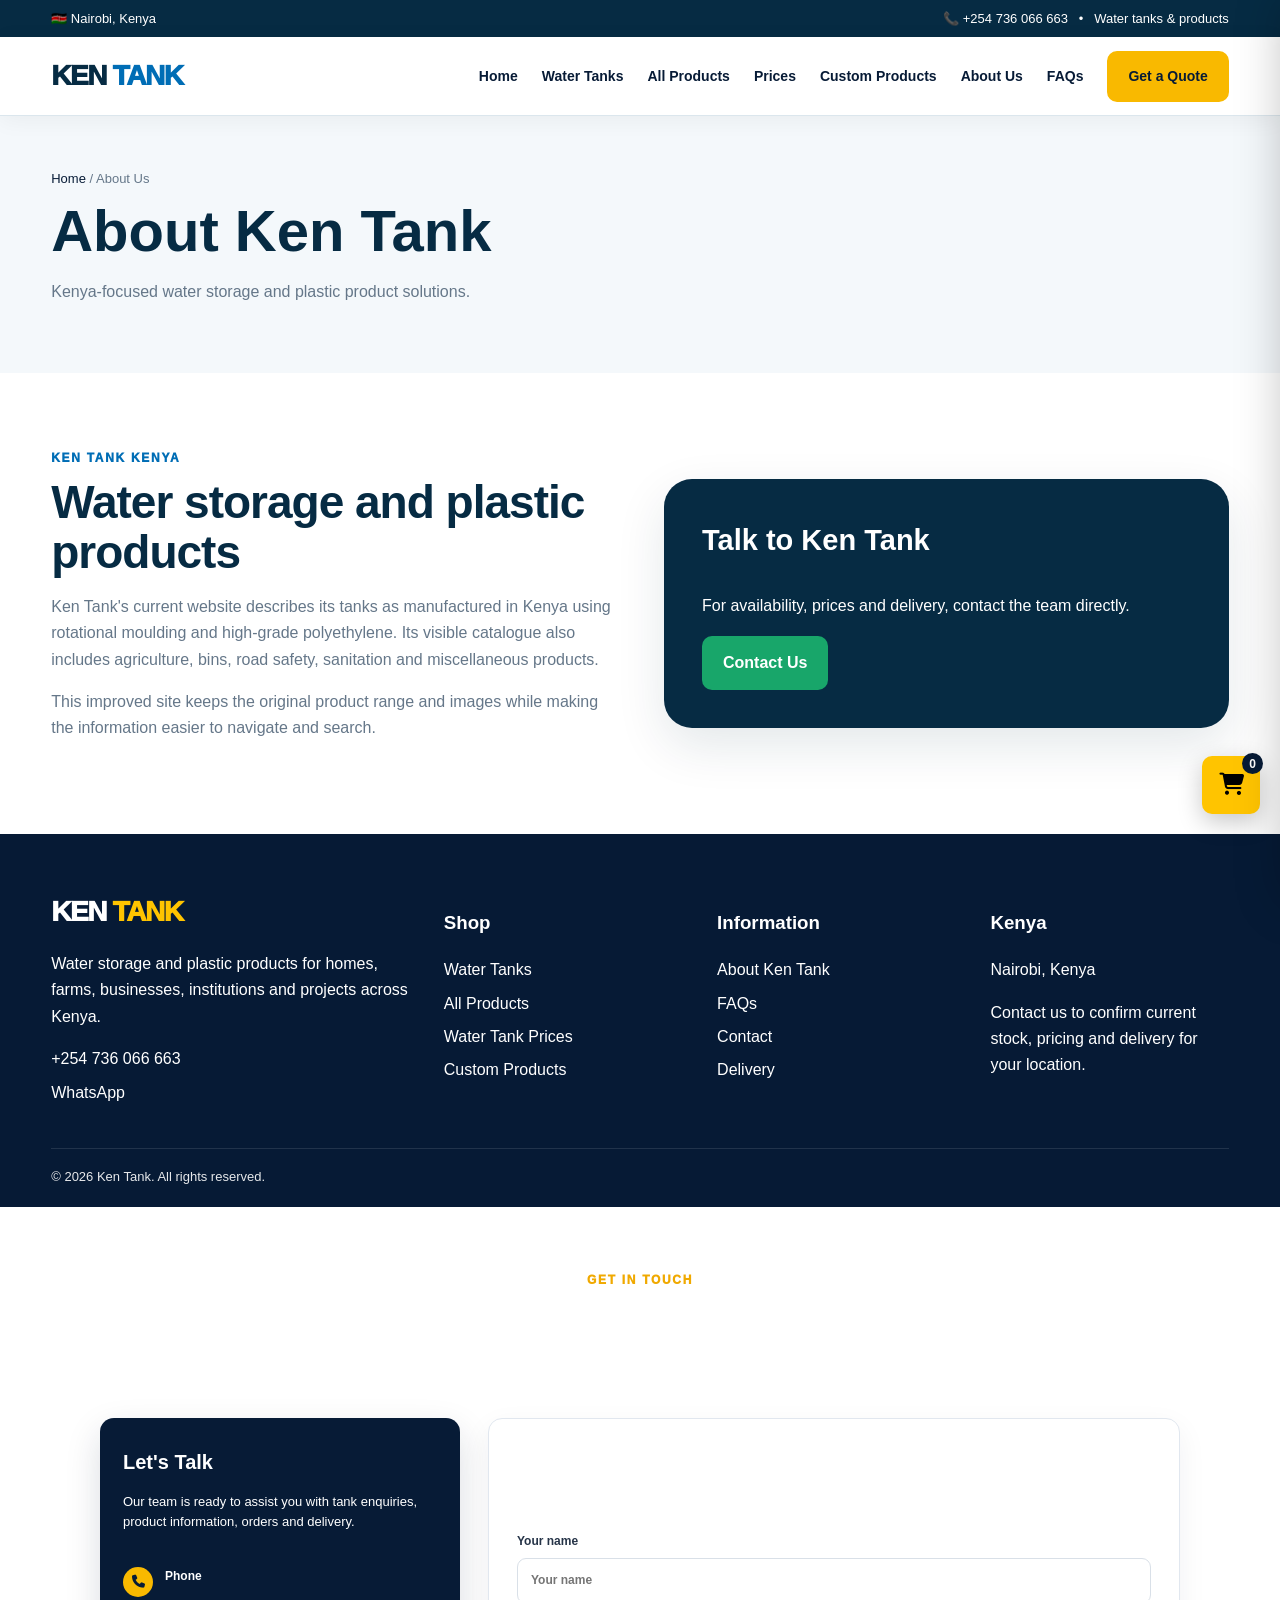
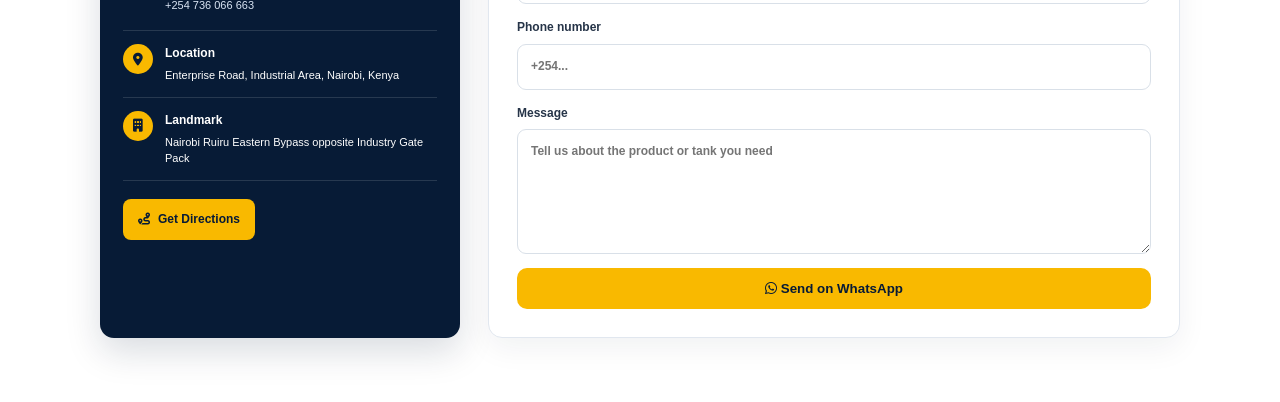
<file: about.html>
<!DOCTYPE html>
<html lang="en-KE"><head><meta charset="utf-8"/><meta content="width=device-width,initial-scale=1" name="viewport"/><title>About Ken Tank | Water Storage & Plastic Products in Kenya</title><meta content="Learn about Ken Tank and its water storage and plastic product range serving homes, farms, businesses, institutions and projects in Kenya." name="description"/><meta content="index,follow,max-image-preview:large,max-snippet:-1,max-video-preview:-1" name="robots"/><link href="assets/style.css" rel="stylesheet"/><script defer="" src="assets/script.js"></script><link href="https://cdnjs.cloudflare.com/ajax/libs/font-awesome/6.5.2/css/all.min.css" rel="stylesheet"/>
<meta content="index,follow,max-image-preview:large,max-snippet:-1,max-video-preview:-1" name="googlebot"/><meta content="#082B59" name="theme-color"/><link href="https://kentankkenttainers.com/about.html" rel="canonical"/><meta content="website" property="og:type"/><meta content="Ken Tank" property="og:site_name"/><meta content="About Ken Tank | Water Storage & Plastic Products in Kenya" property="og:title"/><meta content="Learn about Ken Tank and its water storage and plastic product range serving homes, farms, businesses, institutions and projects in Kenya." property="og:description"/><meta content="https://kentankkenttainers.com/about.html" property="og:url"/><meta content="en_KE" property="og:locale"/><meta content="summary_large_image" name="twitter:card"/><meta content="About Ken Tank | Water Storage & Plastic Products in Kenya" name="twitter:title"/><meta content="Learn about Ken Tank and its water storage and plastic product range serving homes, farms, businesses, institutions and projects in Kenya." name="twitter:description"/><script type="application/ld+json">{"@type":"WebPage","@id":"https://kentankkenttainers.com/about.html#webpage","url":"https://kentankkenttainers.com/about.html","name":"About Ken Tank Kenya | Water Storage & Plastic Products","description":"Learn about Ken Tank Kenya and its water storage and plastic product range for homes, farms, businesses, institutions and projects. Explore products, prices and contact options.","inLanguage":"en-KE","breadcrumb":{"@id":"https://kentankkenttainers.com/about.html#breadcrumb"}}</script><script type="application/ld+json">{"@type":"BreadcrumbList","@id":"https://kentankkenttainers.com/about.html#breadcrumb","itemListElement":[{"@type":"ListItem","position":1,"name":"Home","item":"https://kentankkenttainers.com/"},{"@type":"ListItem","position":2,"name":"About Us","item":"https://kentankkenttainers.com/about.html"}]}</script><meta content="Ken Tank" name="author"/><meta content="strict-origin-when-cross-origin" name="referrer"/><link href="https://cdnjs.cloudflare.com" rel="preconnect" crossorigin/>
</head><body><div class="top"><div class="container"><span>🇰🇪 Nairobi, Kenya</span><span>📞 +254 736 066 663   •   Water tanks &amp; products</span></div></div>
<nav class="nav"><div class="container navin"><a class="logo" href="index.html">KEN <span>TANK</span></a><div class="links"><a href="index.html">Home</a><a href="water-tanks.html">Water Tanks</a><a href="products.html">All Products</a><a href="prices.html">Prices</a><a href="custom-products.html">Custom Products</a><a href="about.html">About Us</a><a href="faq.html">FAQs</a><a class="btn primary" href="contact.html">Get a Quote</a></div><button aria-label="Open menu" class="menu">☰</button></div></nav><div class="pagehero"><div class="container"><div class="crumb"><a href="index.html">Home</a> / About Us</div><h1>About Ken Tank</h1><p>Kenya-focused water storage and plastic product solutions.</p></div></div><section class="section"><div class="container two"><div class="content"><div class="kicker">Ken Tank Kenya</div><h2>Water storage and plastic products</h2><p>Ken Tank's current website describes its tanks as manufactured in Kenya using rotational moulding and high-grade polyethylene. Its visible catalogue also includes agriculture, bins, road safety, sanitation and miscellaneous products.</p><p>This improved site keeps the original product range and images while making the information easier to navigate and search.</p></div><div class="info"><h3>Talk to Ken Tank</h3><p>For availability, prices and delivery, contact the team directly.</p><a class="btn green" href="contact.html">Contact Us</a></div></div></section><footer class="footer"><div class="container footer-grid"><div><div class="logo" style="color:#fff">KEN <span>TANK</span></div><p>Water storage and plastic products for homes, farms, businesses, institutions and projects across Kenya.</p><a href="tel:+254736066663">+254 736 066 663</a><a href="https://wa.me/254736066663">WhatsApp</a></div><div><h3>Shop</h3><a href="water-tanks.html">Water Tanks</a><a href="products.html">All Products</a><a href="prices.html">Water Tank Prices</a><a href="custom-products.html">Custom Products</a></div><div><h3>Information</h3><a href="about.html">About Ken Tank</a><a href="faq.html">FAQs</a><a href="contact.html">Contact</a><a href="contact.html">Delivery</a></div><div><h3>Kenya</h3><p>Nairobi, Kenya</p><p>Contact us to confirm current stock, pricing and delivery for your location.</p></div></div><div class="container copy">© <span class="year"></span> Ken Tank. All rights reserved.</div></footer>
<script>
(function(){
  "use strict";
  const CART_KEY="kentank_cart_v6";
  const WA="254784400492";
  const mapsUrl="https://maps.app.goo.gl/xAWn5jGptsuRtfL76?g_st=ac";
function getCart(){try{return JSON.parse(localStorage.getItem(CART_KEY)||"[]")}catch(e){return[]}}
  function save(c){localStorage.setItem(CART_KEY,JSON.stringify(c));renderCart()}
  function money(v){
    const n=parseFloat(String(v||"").replace(/[^0-9.]/g,""));
    return isNaN(n) ? "" : "KSh "+n.toLocaleString("en-KE");
  }
  function productFrom(el){
    const card=el.closest(".product-card,.product,.product-item,.card,[data-product]");
    if(!card)return null;
    const name=(card.querySelector("h2,h3,h4,.product-title,.title,.name")||{}).textContent?.trim()||"Product";
    const priceEl=card.querySelector(".price,[class*='price']");
    const price=priceEl?.textContent?.trim()||"Price on request";
    const img=card.querySelector("img")?.getAttribute("src")||"";
    const desc=(card.querySelector("p,.description,.product-description")||{}).textContent?.trim()||"";
    return {id:(name+"|"+price).toLowerCase(),name,price,img,desc,qty:1};
  }
  function addProduct(p){
    const c=getCart(), old=c.find(x=>x.id===p.id);
    if(old) old.qty++;
    else c.push(p);
    save(c); showAdded(p);
  }
  function showAdded(p){
    const old=document.querySelector('.kt-add-confirm');
    if(old) old.remove();
    const cards=[...document.querySelectorAll('.product-card,.product,.product-item,.card,[data-product]')];
    const card=cards.find(c=>(c.textContent||'').includes(p.name));
    if(card){
      const note=document.createElement('div'); note.className='kt-add-confirm';
      note.textContent='✓ Added to cart'; card.appendChild(note);
      setTimeout(()=>note.remove(),2200);
    }
  }

  function renderCart(){
    const c=getCart(), count=c.reduce((s,x)=>s+x.qty,0);
    const countEl=document.getElementById("kt-cart-count"); if(countEl)countEl.textContent=count;
    const box=document.getElementById("kt-cart-items"); if(!box)return;
    if(!c.length){box.innerHTML='<div class="kt-cart-empty">Your cart is empty.<br>Select products to continue.</div>';return}
    box.innerHTML=c.map((x,i)=>`
      <div class="kt-cart-item">
        <div>${x.img?`<img src="${x.img}" alt="">`:`<div class="kt-cart-placeholder"></div>`}</div>
        <div><strong>${esc(x.name)}</strong><small>${esc(x.price)}</small>
          <div class="kt-qty"><button onclick="KT.qty(${i},-1)">−</button><b>${x.qty}</b><button onclick="KT.qty(${i},1)">+</button>
          <button class="kt-remove" onclick="KT.remove(${i})">Remove</button></div>
        </div>
        <b>${x.qty>1?x.qty+"×":""}</b>
      </div>`).join("");
  }
  function esc(s){return String(s||"").replace(/[&<>"']/g,m=>({"&":"&amp;","<":"&lt;",">":"&gt;",'"':"&quot;","'":"&#39;"}[m]))}
  function openCart(){document.getElementById("kt-cart")?.classList.add("open");document.getElementById("kt-cart-overlay")?.classList.add("open");renderCart()}
  function closeCart(){document.getElementById("kt-cart")?.classList.remove("open");document.getElementById("kt-cart-overlay")?.classList.remove("open")}
  function details(p){
    const ov=document.getElementById("kt-details-overlay"), box=document.getElementById("kt-details-content");
    if(!ov||!box)return;
    box.innerHTML=`<div class="kt-details-top"><div>${p.img?`<img src="${p.img}" alt="${esc(p.name)}">`:`<div class="kt-details-placeholder"></div>`}</div>
      <div class="kt-details-body"><h2>${esc(p.name)}</h2><h3>${esc(p.price)}</h3><p>${esc(p.desc||"Contact us for product specifications, available capacities and current stock.")}</p>
      <button class="kt-checkout" onclick='KT.add(${JSON.stringify(p).replace(/'/g,"&#39;")})'>Add to Cart</button></div></div>`;
    ov.classList.add("open");
  }
  function checkout(){
    const c=getCart(); if(!c.length){alert("Your cart is empty.");return}
    let msg="Hello KenTank, I would like to enquire/order the following products:%0A%0A";
    c.forEach((x,i)=>{msg+=`${i+1}. ${x.name} — ${x.price} — Qty: ${x.qty}%0A`});
    msg+="%0APlease confirm availability, total price and delivery details.";
    window.open("https://wa.me/"+WA+"?text="+msg,"_blank");
  }
  function sendContact(form){
    const fd=new FormData(form);
    const name=fd.get("name"), phone=fd.get("phone"), message=fd.get("message");
    const text=`Hello KenTank,%0A%0AName: ${encodeURIComponent(name)}%0APhone: ${encodeURIComponent(phone)}%0AEnquiry: ${encodeURIComponent(message)}`;
    window.open("https://wa.me/"+WA+"?text="+text,"_blank");
  }
  window.KT={sendContact,add:addProduct,qty:(i,d)=>{let c=getCart();c[i].qty=Math.max(1,c[i].qty+d);save(c)},remove:(i)=>{let c=getCart();c.splice(i,1);save(c)},details,openCart,closeCart,checkout};

  function buildUI(){
    if(document.getElementById("kt-cart")){renderCart();return}
    document.body.insertAdjacentHTML("beforeend",`
      <div id="kt-cart-overlay" onclick="KT.closeCart()"></div>
      <aside id="kt-cart" aria-label="Shopping cart">
        <div class="kt-cart-head"><h3>Your Cart</h3><button class="kt-cart-close" onclick="KT.closeCart()">×</button></div>
        <div id="kt-cart-items"></div>
        <div class="kt-cart-foot"><div class="kt-cart-total"><span>Selected Items</span><span id="kt-cart-count">0</span></div>
        <button class="kt-checkout" onclick="KT.checkout()">Continue on WhatsApp</button></div>
      </aside>
      <button id="kt-cart-button" onclick="KT.openCart()" aria-label="Open shopping cart" title="Open shopping cart"><i class="fa-solid fa-cart-shopping"></i><span id="kt-cart-count">0</span></button>
      <div id="kt-details-overlay" onclick="if(event.target===this)this.classList.remove('open')">
        <div id="kt-details-modal"><button class="kt-details-close" onclick="this.closest('#kt-details-overlay').classList.remove('open')">×</button><div id="kt-details-content"></div></div>
      </div>`);
    renderCart();
  }

  function enhanceCards(){
    document.querySelectorAll(".product-card,.product,.product-item,.card,[data-product]").forEach(card=>{
      const txt=(card.textContent||"").toLowerCase();
      if(!txt.trim() || card.closest("#kt-cart"))return;
      const buttons=[...card.querySelectorAll("a,button")];
      buttons.forEach(b=>{
        const t=(b.textContent||"").trim().toLowerCase();
        if(/order now|order|buy now/.test(t) && !/details/.test(t)){
          const fresh=b.cloneNode(true);
          fresh.removeAttribute('data-wa');
          fresh.textContent="Add to Cart";
          fresh.type="button";
          fresh.onclick=(e)=>{e.preventDefault();e.stopPropagation();const p=productFrom(fresh);if(p)addProduct(p)};
          b.replaceWith(fresh);
        } else if(/details|view product|view details/.test(t)){
          b.onclick=(e)=>{e.preventDefault();const p=productFrom(b);if(p)details(p)};
        }
      });
    });
  }

  function insertLetsTalk(){
    if(document.getElementById("lets-talk"))return;
    const sec=document.createElement("section");sec.id="lets-talk";
    sec.innerHTML=`<div class="container">
      <div class="kt-lets-head"><div class="kicker">Get in touch</div><h2>Let's Talk</h2>
      <p>Our team is ready to assist you with tank enquiries, product information, orders and delivery.</p></div>
      <div class="kt-lets-layout">
        <div class="kt-lets-card">
          <h3>Let's Talk</h3>
          <p>Our team is ready to assist you with tank enquiries, product information, orders and delivery.</p>
          <div class="kt-contact-row"><span><i class="fa-solid fa-phone"></i></span><div><strong>Phone</strong><a href="tel:+254736066663">+254 736 066 663</a></div></div>
          <div class="kt-contact-row"><span><i class="fa-solid fa-location-dot"></i></span><div><strong>Location</strong><p>Enterprise Road, Industrial Area, Nairobi, Kenya</p></div></div>
          <div class="kt-contact-row"><span><i class="fa-solid fa-building"></i></span><div><strong>Landmark</strong><p>Nairobi Ruiru Eastern Bypass opposite Industry Gate Pack</p></div></div>
          <a class="kt-directions" href="https://maps.app.goo.gl/xAWn5jGptsuRtfL76?g_st=ac" target="_blank" rel="noopener"><i class="fa-solid fa-route"></i> Get Directions</a>
        </div>
        <div class="kt-lets-form">
          <h3>Send us a message</h3>
          <p>Tell us what you need and we’ll get back to you.</p>
          <form onsubmit="event.preventDefault();KT.sendContact(this)">
            <label>Your name<input name="name" required placeholder="Your name"></label>
            <label>Phone number<input name="phone" required placeholder="+254..."></label>
            <label>Message<textarea name="message" rows="5" required placeholder="Tell us about the product or tank you need"></textarea></label>
            <button class="kt-send" type="submit"><i class="fa-brands fa-whatsapp"></i> Send on WhatsApp</button>
          </form>
        </div>
      </div>
    </div>`;
    const pay=[...document.querySelectorAll("h2,h3,h4")].find(x=>/accepted payment|payment methods|payment/i.test(x.textContent||""));
    if(pay){let container=pay.closest("section,div");(container?.parentElement||document.body).insertBefore(sec,container)}
    else document.body.appendChild(sec);
  }

  document.addEventListener("DOMContentLoaded",()=>{buildUI();enhanceCards();insertLetsTalk()});
})();
</script>
</body></html>
</file>
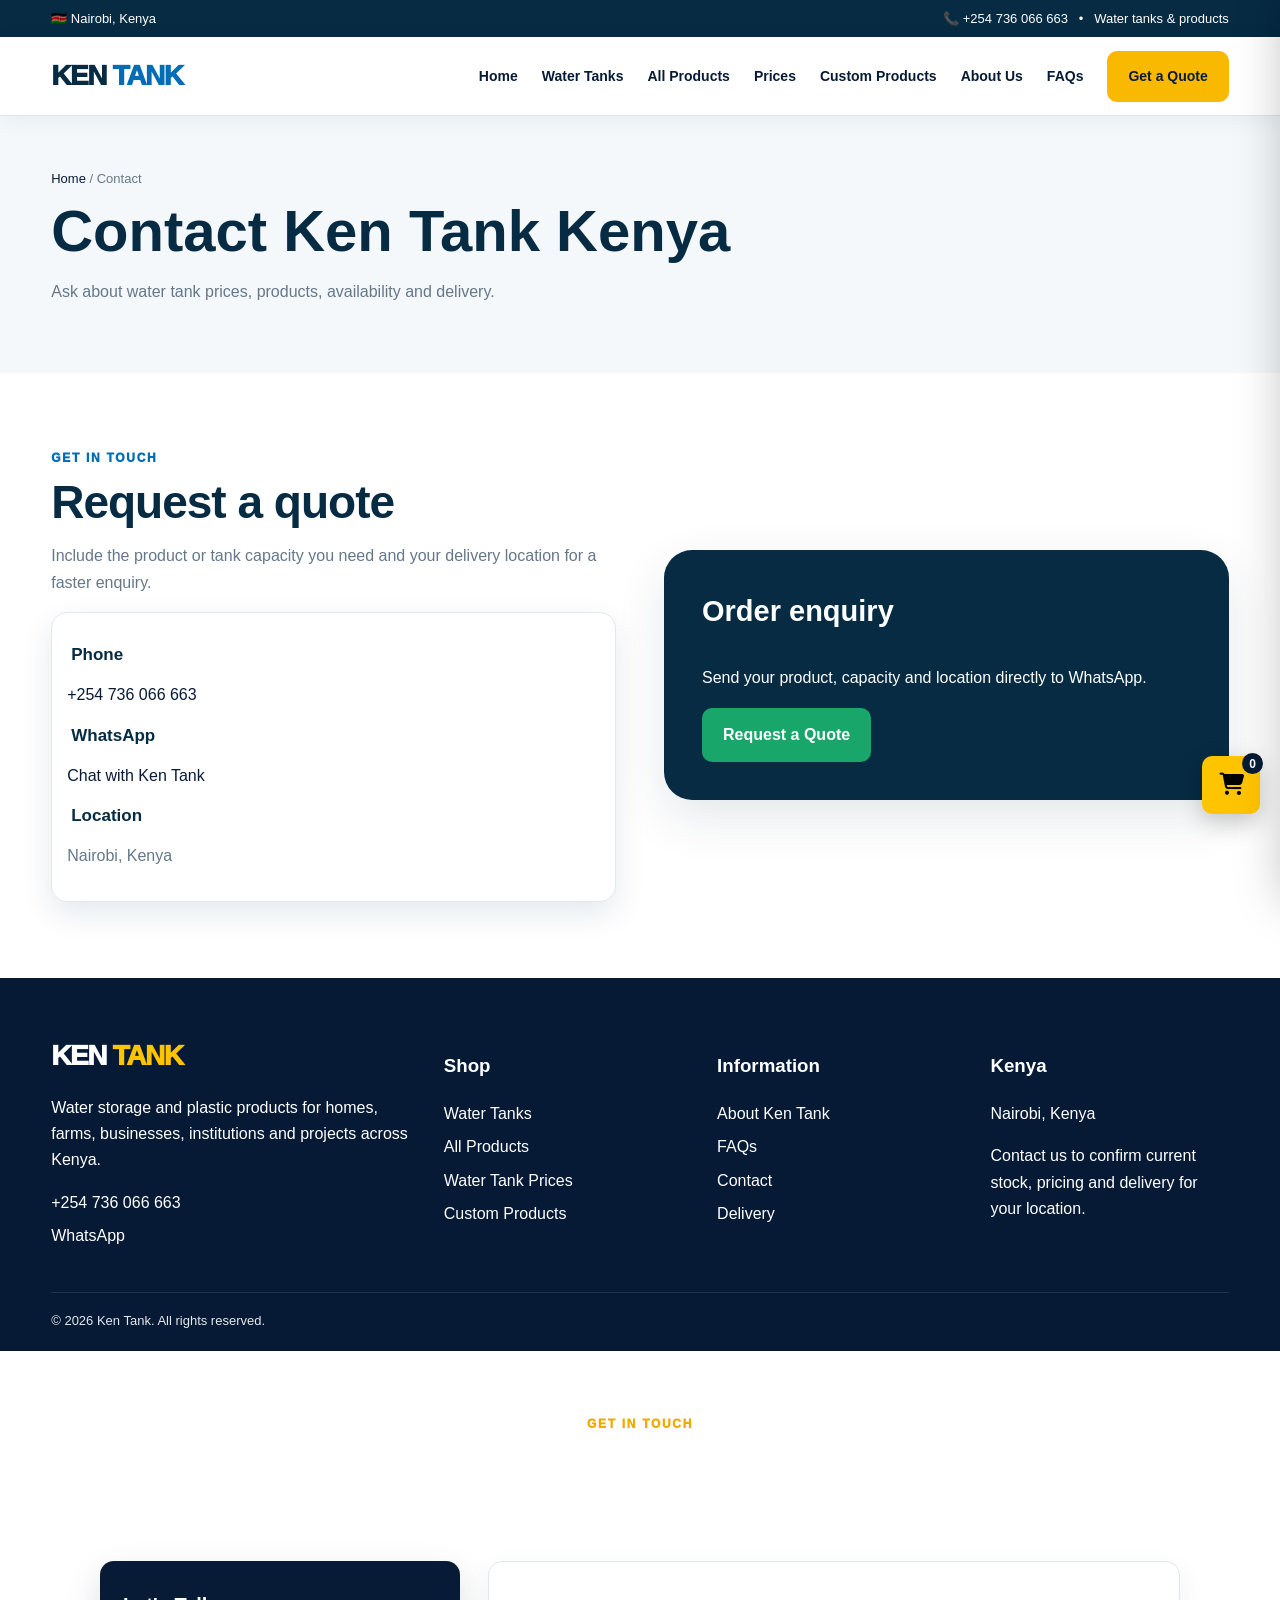
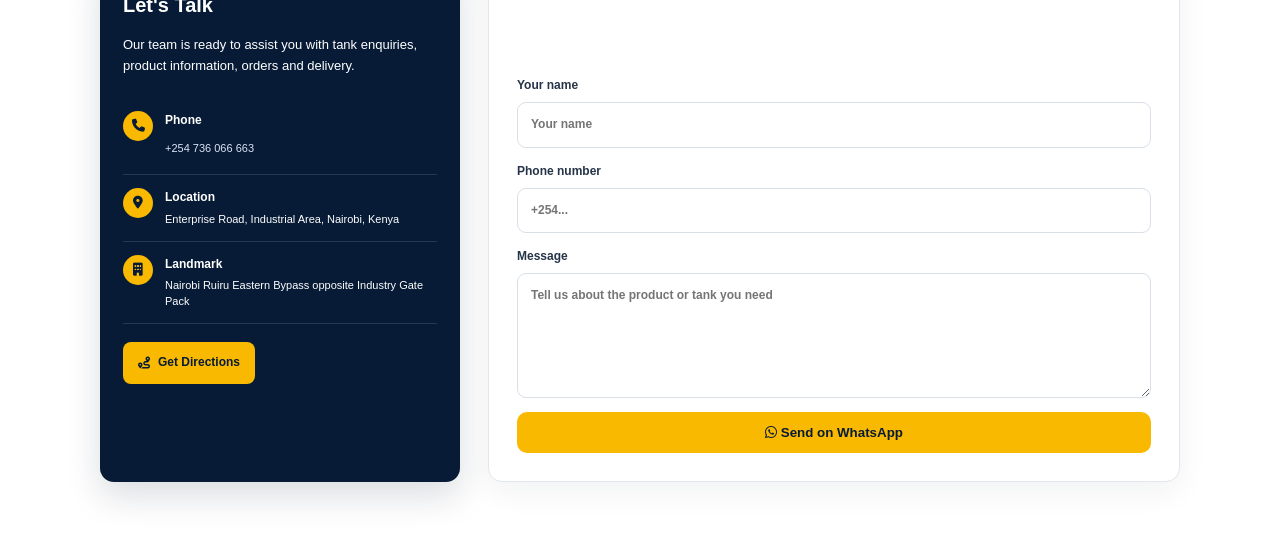
<file: contact.html>
<!DOCTYPE html>
<html lang="en-KE"><head><meta charset="utf-8"/><meta content="width=device-width,initial-scale=1" name="viewport"/><title>Contact Ken Tank | Water Tanks & Plastic Products Nairobi Kenya</title><meta content="Contact Ken Tank in Nairobi for water tank prices, product availability, delivery information, quotations and directions." name="description"/><meta content="index,follow,max-image-preview:large,max-snippet:-1,max-video-preview:-1" name="robots"/><link href="assets/style.css" rel="stylesheet"/><script defer="" src="assets/script.js"></script><link href="https://cdnjs.cloudflare.com/ajax/libs/font-awesome/6.5.2/css/all.min.css" rel="stylesheet"/>
<meta content="index,follow,max-image-preview:large,max-snippet:-1,max-video-preview:-1" name="googlebot"/><meta content="#082B59" name="theme-color"/><link href="https://kentankkenttainers.com/contact.html" rel="canonical"/><meta content="website" property="og:type"/><meta content="Ken Tank" property="og:site_name"/><meta content="Contact Ken Tank | Water Tanks & Plastic Products Nairobi Kenya" property="og:title"/><meta content="Contact Ken Tank in Nairobi for water tank prices, product availability, delivery information, quotations and directions." property="og:description"/><meta content="https://kentankkenttainers.com/contact.html" property="og:url"/><meta content="en_KE" property="og:locale"/><meta content="summary_large_image" name="twitter:card"/><meta content="Contact Ken Tank | Water Tanks & Plastic Products Nairobi Kenya" name="twitter:title"/><meta content="Contact Ken Tank in Nairobi for water tank prices, product availability, delivery information, quotations and directions." name="twitter:description"/><script type="application/ld+json">{"@type":"WebPage","@id":"https://kentankkenttainers.com/contact.html#webpage","url":"https://kentankkenttainers.com/contact.html","name":"Contact Ken Tank Kenya | Water Tank Prices, Orders & Delivery","description":"Contact Ken Tank in Nairobi, Kenya for water tank prices, product availability, bulk orders, delivery and custom plastic product enquiries. Call or message on WhatsApp.","inLanguage":"en-KE","breadcrumb":{"@id":"https://kentankkenttainers.com/contact.html#breadcrumb"}}</script><script type="application/ld+json">{"@type":"BreadcrumbList","@id":"https://kentankkenttainers.com/contact.html#breadcrumb","itemListElement":[{"@type":"ListItem","position":1,"name":"Home","item":"https://kentankkenttainers.com/"},{"@type":"ListItem","position":2,"name":"Contact","item":"https://kentankkenttainers.com/contact.html"}]}</script><meta content="Ken Tank" name="author"/><meta content="strict-origin-when-cross-origin" name="referrer"/><link href="https://cdnjs.cloudflare.com" rel="preconnect" crossorigin/>
</head><body><div class="top"><div class="container"><span>🇰🇪 Nairobi, Kenya</span><span>📞 +254 736 066 663   •   Water tanks &amp; products</span></div></div>
<nav class="nav"><div class="container navin"><a class="logo" href="index.html">KEN <span>TANK</span></a><div class="links"><a href="index.html">Home</a><a href="water-tanks.html">Water Tanks</a><a href="products.html">All Products</a><a href="prices.html">Prices</a><a href="custom-products.html">Custom Products</a><a href="about.html">About Us</a><a href="faq.html">FAQs</a><a class="btn primary" href="contact.html">Get a Quote</a></div><button aria-label="Open menu" class="menu">☰</button></div></nav><div class="pagehero"><div class="container"><div class="crumb"><a href="index.html">Home</a> / Contact</div><h1>Contact Ken Tank Kenya</h1><p>Ask about water tank prices, products, availability and delivery.</p></div></div><section class="section"><div class="container two"><div class="content"><div class="kicker">Get in touch</div><h2>Request a quote</h2><p>Include the product or tank capacity you need and your delivery location for a faster enquiry.</p><div class="card"><h3>Phone</h3><p><a href="tel:+254736066663">+254 736 066 663</a></p><h3>WhatsApp</h3><p><a href="https://wa.me/254736066663">Chat with Ken Tank</a></p><h3>Location</h3><p>Nairobi, Kenya</p></div></div><div class="info"><h3>Order enquiry</h3><p>Send your product, capacity and location directly to WhatsApp.</p><a class="btn green" href="https://wa.me/254736066663?text=Hello%20Ken%20Tank%2C%20I%20would%20like%20a%20quote.%20Product%3A%20____%20Capacity%3A%20____%20Location%3A%20____" target="_blank">Request a Quote</a></div></div></section><footer class="footer"><div class="container footer-grid"><div><div class="logo" style="color:#fff">KEN <span>TANK</span></div><p>Water storage and plastic products for homes, farms, businesses, institutions and projects across Kenya.</p><a href="tel:+254736066663">+254 736 066 663</a><a href="https://wa.me/254736066663">WhatsApp</a></div><div><h3>Shop</h3><a href="water-tanks.html">Water Tanks</a><a href="products.html">All Products</a><a href="prices.html">Water Tank Prices</a><a href="custom-products.html">Custom Products</a></div><div><h3>Information</h3><a href="about.html">About Ken Tank</a><a href="faq.html">FAQs</a><a href="contact.html">Contact</a><a href="contact.html">Delivery</a></div><div><h3>Kenya</h3><p>Nairobi, Kenya</p><p>Contact us to confirm current stock, pricing and delivery for your location.</p></div></div><div class="container copy">© <span class="year"></span> Ken Tank. All rights reserved.</div></footer>
<script>
(function(){
  "use strict";
  const CART_KEY="kentank_cart_v6";
  const WA="254784400492";
  const mapsUrl="https://maps.app.goo.gl/xAWn5jGptsuRtfL76?g_st=ac";
function getCart(){try{return JSON.parse(localStorage.getItem(CART_KEY)||"[]")}catch(e){return[]}}
  function save(c){localStorage.setItem(CART_KEY,JSON.stringify(c));renderCart()}
  function money(v){
    const n=parseFloat(String(v||"").replace(/[^0-9.]/g,""));
    return isNaN(n) ? "" : "KSh "+n.toLocaleString("en-KE");
  }
  function productFrom(el){
    const card=el.closest(".product-card,.product,.product-item,.card,[data-product]");
    if(!card)return null;
    const name=(card.querySelector("h2,h3,h4,.product-title,.title,.name")||{}).textContent?.trim()||"Product";
    const priceEl=card.querySelector(".price,[class*='price']");
    const price=priceEl?.textContent?.trim()||"Price on request";
    const img=card.querySelector("img")?.getAttribute("src")||"";
    const desc=(card.querySelector("p,.description,.product-description")||{}).textContent?.trim()||"";
    return {id:(name+"|"+price).toLowerCase(),name,price,img,desc,qty:1};
  }
  function addProduct(p){
    const c=getCart(), old=c.find(x=>x.id===p.id);
    if(old) old.qty++;
    else c.push(p);
    save(c); showAdded(p);
  }
  function showAdded(p){
    const old=document.querySelector('.kt-add-confirm');
    if(old) old.remove();
    const cards=[...document.querySelectorAll('.product-card,.product,.product-item,.card,[data-product]')];
    const card=cards.find(c=>(c.textContent||'').includes(p.name));
    if(card){
      const note=document.createElement('div'); note.className='kt-add-confirm';
      note.textContent='✓ Added to cart'; card.appendChild(note);
      setTimeout(()=>note.remove(),2200);
    }
  }

  function renderCart(){
    const c=getCart(), count=c.reduce((s,x)=>s+x.qty,0);
    const countEl=document.getElementById("kt-cart-count"); if(countEl)countEl.textContent=count;
    const box=document.getElementById("kt-cart-items"); if(!box)return;
    if(!c.length){box.innerHTML='<div class="kt-cart-empty">Your cart is empty.<br>Select products to continue.</div>';return}
    box.innerHTML=c.map((x,i)=>`
      <div class="kt-cart-item">
        <div>${x.img?`<img src="${x.img}" alt="">`:`<div class="kt-cart-placeholder"></div>`}</div>
        <div><strong>${esc(x.name)}</strong><small>${esc(x.price)}</small>
          <div class="kt-qty"><button onclick="KT.qty(${i},-1)">−</button><b>${x.qty}</b><button onclick="KT.qty(${i},1)">+</button>
          <button class="kt-remove" onclick="KT.remove(${i})">Remove</button></div>
        </div>
        <b>${x.qty>1?x.qty+"×":""}</b>
      </div>`).join("");
  }
  function esc(s){return String(s||"").replace(/[&<>"']/g,m=>({"&":"&amp;","<":"&lt;",">":"&gt;",'"':"&quot;","'":"&#39;"}[m]))}
  function openCart(){document.getElementById("kt-cart")?.classList.add("open");document.getElementById("kt-cart-overlay")?.classList.add("open");renderCart()}
  function closeCart(){document.getElementById("kt-cart")?.classList.remove("open");document.getElementById("kt-cart-overlay")?.classList.remove("open")}
  function details(p){
    const ov=document.getElementById("kt-details-overlay"), box=document.getElementById("kt-details-content");
    if(!ov||!box)return;
    box.innerHTML=`<div class="kt-details-top"><div>${p.img?`<img src="${p.img}" alt="${esc(p.name)}">`:`<div class="kt-details-placeholder"></div>`}</div>
      <div class="kt-details-body"><h2>${esc(p.name)}</h2><h3>${esc(p.price)}</h3><p>${esc(p.desc||"Contact us for product specifications, available capacities and current stock.")}</p>
      <button class="kt-checkout" onclick='KT.add(${JSON.stringify(p).replace(/'/g,"&#39;")})'>Add to Cart</button></div></div>`;
    ov.classList.add("open");
  }
  function checkout(){
    const c=getCart(); if(!c.length){alert("Your cart is empty.");return}
    let msg="Hello KenTank, I would like to enquire/order the following products:%0A%0A";
    c.forEach((x,i)=>{msg+=`${i+1}. ${x.name} — ${x.price} — Qty: ${x.qty}%0A`});
    msg+="%0APlease confirm availability, total price and delivery details.";
    window.open("https://wa.me/"+WA+"?text="+msg,"_blank");
  }
  function sendContact(form){
    const fd=new FormData(form);
    const name=fd.get("name"), phone=fd.get("phone"), message=fd.get("message");
    const text=`Hello KenTank,%0A%0AName: ${encodeURIComponent(name)}%0APhone: ${encodeURIComponent(phone)}%0AEnquiry: ${encodeURIComponent(message)}`;
    window.open("https://wa.me/"+WA+"?text="+text,"_blank");
  }
  window.KT={sendContact,add:addProduct,qty:(i,d)=>{let c=getCart();c[i].qty=Math.max(1,c[i].qty+d);save(c)},remove:(i)=>{let c=getCart();c.splice(i,1);save(c)},details,openCart,closeCart,checkout};

  function buildUI(){
    if(document.getElementById("kt-cart")){renderCart();return}
    document.body.insertAdjacentHTML("beforeend",`
      <div id="kt-cart-overlay" onclick="KT.closeCart()"></div>
      <aside id="kt-cart" aria-label="Shopping cart">
        <div class="kt-cart-head"><h3>Your Cart</h3><button class="kt-cart-close" onclick="KT.closeCart()">×</button></div>
        <div id="kt-cart-items"></div>
        <div class="kt-cart-foot"><div class="kt-cart-total"><span>Selected Items</span><span id="kt-cart-count">0</span></div>
        <button class="kt-checkout" onclick="KT.checkout()">Continue on WhatsApp</button></div>
      </aside>
      <button id="kt-cart-button" onclick="KT.openCart()" aria-label="Open shopping cart" title="Open shopping cart"><i class="fa-solid fa-cart-shopping"></i><span id="kt-cart-count">0</span></button>
      <div id="kt-details-overlay" onclick="if(event.target===this)this.classList.remove('open')">
        <div id="kt-details-modal"><button class="kt-details-close" onclick="this.closest('#kt-details-overlay').classList.remove('open')">×</button><div id="kt-details-content"></div></div>
      </div>`);
    renderCart();
  }

  function enhanceCards(){
    document.querySelectorAll(".product-card,.product,.product-item,.card,[data-product]").forEach(card=>{
      const txt=(card.textContent||"").toLowerCase();
      if(!txt.trim() || card.closest("#kt-cart"))return;
      const buttons=[...card.querySelectorAll("a,button")];
      buttons.forEach(b=>{
        const t=(b.textContent||"").trim().toLowerCase();
        if(/order now|order|buy now/.test(t) && !/details/.test(t)){
          const fresh=b.cloneNode(true);
          fresh.removeAttribute('data-wa');
          fresh.textContent="Add to Cart";
          fresh.type="button";
          fresh.onclick=(e)=>{e.preventDefault();e.stopPropagation();const p=productFrom(fresh);if(p)addProduct(p)};
          b.replaceWith(fresh);
        } else if(/details|view product|view details/.test(t)){
          b.onclick=(e)=>{e.preventDefault();const p=productFrom(b);if(p)details(p)};
        }
      });
    });
  }

  function insertLetsTalk(){
    if(document.getElementById("lets-talk"))return;
    const sec=document.createElement("section");sec.id="lets-talk";
    sec.innerHTML=`<div class="container">
      <div class="kt-lets-head"><div class="kicker">Get in touch</div><h2>Let's Talk</h2>
      <p>Our team is ready to assist you with tank enquiries, product information, orders and delivery.</p></div>
      <div class="kt-lets-layout">
        <div class="kt-lets-card">
          <h3>Let's Talk</h3>
          <p>Our team is ready to assist you with tank enquiries, product information, orders and delivery.</p>
          <div class="kt-contact-row"><span><i class="fa-solid fa-phone"></i></span><div><strong>Phone</strong><a href="tel:+254736066663">+254 736 066 663</a></div></div>
          <div class="kt-contact-row"><span><i class="fa-solid fa-location-dot"></i></span><div><strong>Location</strong><p>Enterprise Road, Industrial Area, Nairobi, Kenya</p></div></div>
          <div class="kt-contact-row"><span><i class="fa-solid fa-building"></i></span><div><strong>Landmark</strong><p>Nairobi Ruiru Eastern Bypass opposite Industry Gate Pack</p></div></div>
          <a class="kt-directions" href="https://maps.app.goo.gl/xAWn5jGptsuRtfL76?g_st=ac" target="_blank" rel="noopener"><i class="fa-solid fa-route"></i> Get Directions</a>
        </div>
        <div class="kt-lets-form">
          <h3>Send us a message</h3>
          <p>Tell us what you need and we’ll get back to you.</p>
          <form onsubmit="event.preventDefault();KT.sendContact(this)">
            <label>Your name<input name="name" required placeholder="Your name"></label>
            <label>Phone number<input name="phone" required placeholder="+254..."></label>
            <label>Message<textarea name="message" rows="5" required placeholder="Tell us about the product or tank you need"></textarea></label>
            <button class="kt-send" type="submit"><i class="fa-brands fa-whatsapp"></i> Send on WhatsApp</button>
          </form>
        </div>
      </div>
    </div>`;
    const pay=[...document.querySelectorAll("h2,h3,h4")].find(x=>/accepted payment|payment methods|payment/i.test(x.textContent||""));
    if(pay){let container=pay.closest("section,div");(container?.parentElement||document.body).insertBefore(sec,container)}
    else document.body.appendChild(sec);
  }

  document.addEventListener("DOMContentLoaded",()=>{buildUI();enhanceCards();insertLetsTalk()});
})();
</script>
</body></html>
</file>
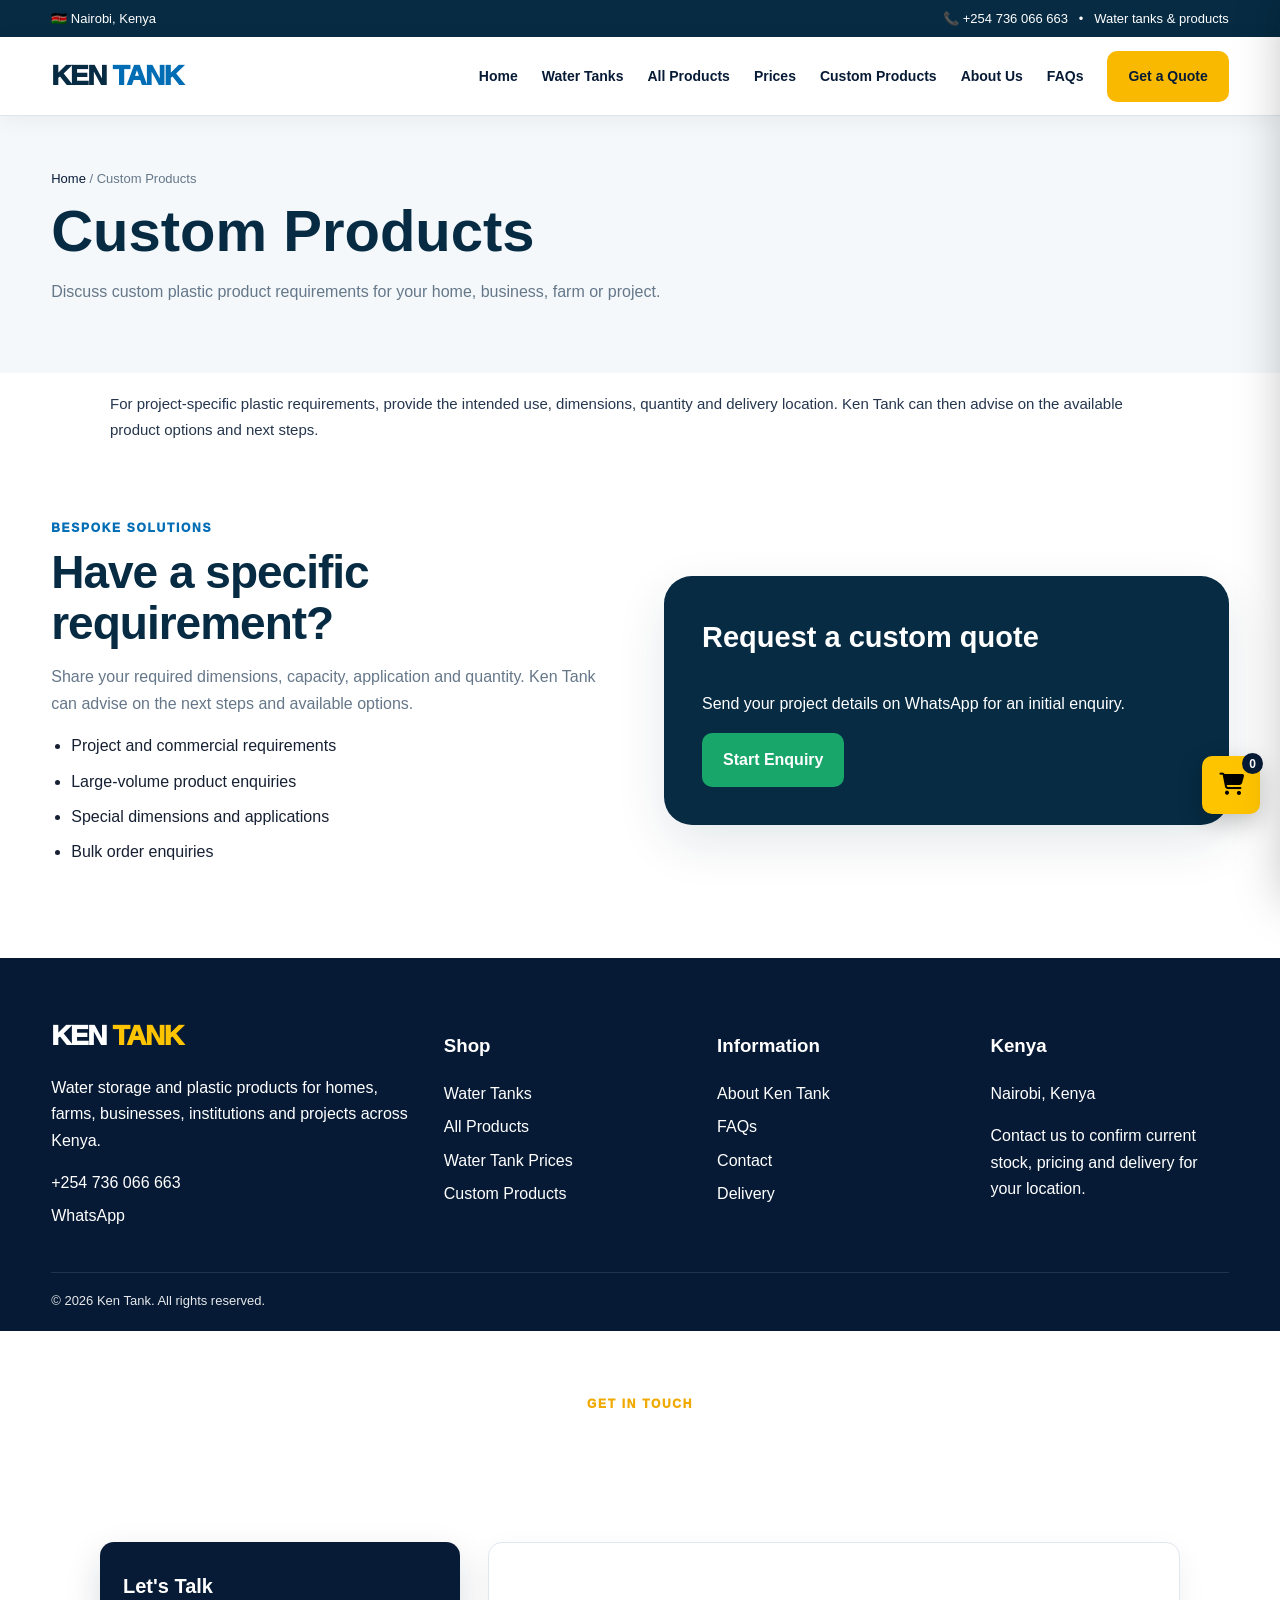
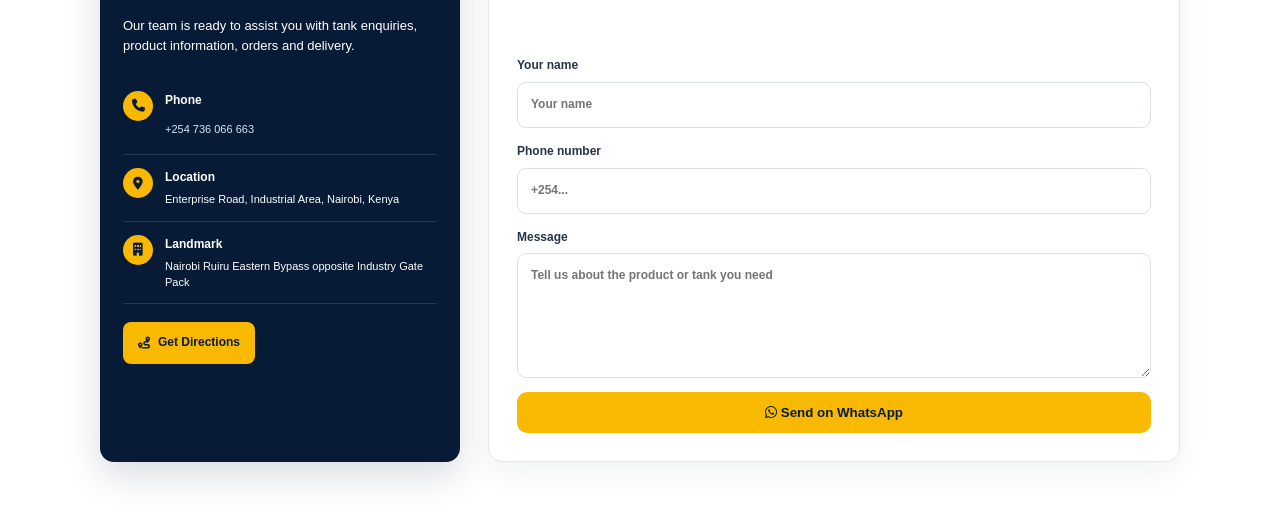
<file: custom-products.html>
<!DOCTYPE html>
<html lang="en-KE"><head><meta charset="utf-8"/><meta content="width=device-width,initial-scale=1" name="viewport"/><title>Custom Plastic Products in Kenya | Ken Tank</title><meta content="Explore custom plastic product solutions from Ken Tank for businesses, institutions, agriculture and projects across Kenya. Contact the team for specifications and quotations." name="description"/><meta content="index,follow,max-image-preview:large,max-snippet:-1,max-video-preview:-1" name="robots"/><link href="assets/style.css" rel="stylesheet"/><script defer="" src="assets/script.js"></script><link href="https://cdnjs.cloudflare.com/ajax/libs/font-awesome/6.5.2/css/all.min.css" rel="stylesheet"/>
<meta content="index,follow,max-image-preview:large,max-snippet:-1,max-video-preview:-1" name="googlebot"/><meta content="#082B59" name="theme-color"/><link href="https://kentankkenttainers.com/custom-products.html" rel="canonical"/><meta content="website" property="og:type"/><meta content="Ken Tank" property="og:site_name"/><meta content="Custom Plastic Products in Kenya | Ken Tank" property="og:title"/><meta content="Explore custom plastic product solutions from Ken Tank for businesses, institutions, agriculture and projects across Kenya. Contact the team for specifications and quotations." property="og:description"/><meta content="https://kentankkenttainers.com/custom-products.html" property="og:url"/><meta content="en_KE" property="og:locale"/><meta content="summary_large_image" name="twitter:card"/><meta content="Custom Plastic Products in Kenya | Ken Tank" name="twitter:title"/><meta content="Explore custom plastic product solutions from Ken Tank for businesses, institutions, agriculture and projects across Kenya. Contact the team for specifications and quotations." name="twitter:description"/><script type="application/ld+json">{"@type":"WebPage","@id":"https://kentankkenttainers.com/custom-products.html#webpage","url":"https://kentankkenttainers.com/custom-products.html","name":"Custom Plastic Products in Kenya | Ken Tank","description":"Ask Ken Tank about custom plastic product requirements in Kenya. Share your project, specifications, dimensions and quantities to discuss available options and delivery.","inLanguage":"en-KE","breadcrumb":{"@id":"https://kentankkenttainers.com/custom-products.html#breadcrumb"}}</script><script type="application/ld+json">{"@type":"BreadcrumbList","@id":"https://kentankkenttainers.com/custom-products.html#breadcrumb","itemListElement":[{"@type":"ListItem","position":1,"name":"Home","item":"https://kentankkenttainers.com/"},{"@type":"ListItem","position":2,"name":"Custom Products","item":"https://kentankkenttainers.com/custom-products.html"}]}</script><meta content="Ken Tank" name="author"/><meta content="strict-origin-when-cross-origin" name="referrer"/><link href="https://cdnjs.cloudflare.com" rel="preconnect" crossorigin/>
</head><body><div class="top"><div class="container"><span>🇰🇪 Nairobi, Kenya</span><span>📞 +254 736 066 663   •   Water tanks &amp; products</span></div></div>
<nav class="nav"><div class="container navin"><a class="logo" href="index.html">KEN <span>TANK</span></a><div class="links"><a href="index.html">Home</a><a href="water-tanks.html">Water Tanks</a><a href="products.html">All Products</a><a href="prices.html">Prices</a><a href="custom-products.html">Custom Products</a><a href="about.html">About Us</a><a href="faq.html">FAQs</a><a class="btn primary" href="contact.html">Get a Quote</a></div><button aria-label="Open menu" class="menu">☰</button></div></nav><div class="pagehero"><div class="container"><div class="crumb"><a href="index.html">Home</a> / Custom Products</div><h1>Custom Products</h1><p>Discuss custom plastic product requirements for your home, business, farm or project.</p></div></div><p class="seo-intro">For project-specific plastic requirements, provide the intended use, dimensions, quantity and delivery location. Ken Tank can then advise on the available product options and next steps.</p><section class="section"><div class="container two"><div class="content"><div class="kicker">Bespoke solutions</div><h2>Have a specific requirement?</h2><p>Share your required dimensions, capacity, application and quantity. Ken Tank can advise on the next steps and available options.</p><ul><li>Project and commercial requirements</li><li>Large-volume product enquiries</li><li>Special dimensions and applications</li><li>Bulk order enquiries</li></ul></div><div class="info"><h3>Request a custom quote</h3><p>Send your project details on WhatsApp for an initial enquiry.</p><a class="btn green" href="https://wa.me/254736066663?text=Hello%20Ken%20Tank%2C%20I%20have%20a%20custom%20product%20requirement." target="_blank">Start Enquiry</a></div></div></section><footer class="footer"><div class="container footer-grid"><div><div class="logo" style="color:#fff">KEN <span>TANK</span></div><p>Water storage and plastic products for homes, farms, businesses, institutions and projects across Kenya.</p><a href="tel:+254736066663">+254 736 066 663</a><a href="https://wa.me/254736066663">WhatsApp</a></div><div><h3>Shop</h3><a href="water-tanks.html">Water Tanks</a><a href="products.html">All Products</a><a href="prices.html">Water Tank Prices</a><a href="custom-products.html">Custom Products</a></div><div><h3>Information</h3><a href="about.html">About Ken Tank</a><a href="faq.html">FAQs</a><a href="contact.html">Contact</a><a href="contact.html">Delivery</a></div><div><h3>Kenya</h3><p>Nairobi, Kenya</p><p>Contact us to confirm current stock, pricing and delivery for your location.</p></div></div><div class="container copy">© <span class="year"></span> Ken Tank. All rights reserved.</div></footer>
<script>
(function(){
  "use strict";
  const CART_KEY="kentank_cart_v6";
  const WA="254784400492";
  const mapsUrl="https://maps.app.goo.gl/xAWn5jGptsuRtfL76?g_st=ac";
function getCart(){try{return JSON.parse(localStorage.getItem(CART_KEY)||"[]")}catch(e){return[]}}
  function save(c){localStorage.setItem(CART_KEY,JSON.stringify(c));renderCart()}
  function money(v){
    const n=parseFloat(String(v||"").replace(/[^0-9.]/g,""));
    return isNaN(n) ? "" : "KSh "+n.toLocaleString("en-KE");
  }
  function productFrom(el){
    const card=el.closest(".product-card,.product,.product-item,.card,[data-product]");
    if(!card)return null;
    const name=(card.querySelector("h2,h3,h4,.product-title,.title,.name")||{}).textContent?.trim()||"Product";
    const priceEl=card.querySelector(".price,[class*='price']");
    const price=priceEl?.textContent?.trim()||"Price on request";
    const img=card.querySelector("img")?.getAttribute("src")||"";
    const desc=(card.querySelector("p,.description,.product-description")||{}).textContent?.trim()||"";
    return {id:(name+"|"+price).toLowerCase(),name,price,img,desc,qty:1};
  }
  function addProduct(p){
    const c=getCart(), old=c.find(x=>x.id===p.id);
    if(old) old.qty++;
    else c.push(p);
    save(c); showAdded(p);
  }
  function showAdded(p){
    const old=document.querySelector('.kt-add-confirm');
    if(old) old.remove();
    const cards=[...document.querySelectorAll('.product-card,.product,.product-item,.card,[data-product]')];
    const card=cards.find(c=>(c.textContent||'').includes(p.name));
    if(card){
      const note=document.createElement('div'); note.className='kt-add-confirm';
      note.textContent='✓ Added to cart'; card.appendChild(note);
      setTimeout(()=>note.remove(),2200);
    }
  }

  function renderCart(){
    const c=getCart(), count=c.reduce((s,x)=>s+x.qty,0);
    const countEl=document.getElementById("kt-cart-count"); if(countEl)countEl.textContent=count;
    const box=document.getElementById("kt-cart-items"); if(!box)return;
    if(!c.length){box.innerHTML='<div class="kt-cart-empty">Your cart is empty.<br>Select products to continue.</div>';return}
    box.innerHTML=c.map((x,i)=>`
      <div class="kt-cart-item">
        <div>${x.img?`<img src="${x.img}" alt="">`:`<div class="kt-cart-placeholder"></div>`}</div>
        <div><strong>${esc(x.name)}</strong><small>${esc(x.price)}</small>
          <div class="kt-qty"><button onclick="KT.qty(${i},-1)">−</button><b>${x.qty}</b><button onclick="KT.qty(${i},1)">+</button>
          <button class="kt-remove" onclick="KT.remove(${i})">Remove</button></div>
        </div>
        <b>${x.qty>1?x.qty+"×":""}</b>
      </div>`).join("");
  }
  function esc(s){return String(s||"").replace(/[&<>"']/g,m=>({"&":"&amp;","<":"&lt;",">":"&gt;",'"':"&quot;","'":"&#39;"}[m]))}
  function openCart(){document.getElementById("kt-cart")?.classList.add("open");document.getElementById("kt-cart-overlay")?.classList.add("open");renderCart()}
  function closeCart(){document.getElementById("kt-cart")?.classList.remove("open");document.getElementById("kt-cart-overlay")?.classList.remove("open")}
  function details(p){
    const ov=document.getElementById("kt-details-overlay"), box=document.getElementById("kt-details-content");
    if(!ov||!box)return;
    box.innerHTML=`<div class="kt-details-top"><div>${p.img?`<img src="${p.img}" alt="${esc(p.name)}">`:`<div class="kt-details-placeholder"></div>`}</div>
      <div class="kt-details-body"><h2>${esc(p.name)}</h2><h3>${esc(p.price)}</h3><p>${esc(p.desc||"Contact us for product specifications, available capacities and current stock.")}</p>
      <button class="kt-checkout" onclick='KT.add(${JSON.stringify(p).replace(/'/g,"&#39;")})'>Add to Cart</button></div></div>`;
    ov.classList.add("open");
  }
  function checkout(){
    const c=getCart(); if(!c.length){alert("Your cart is empty.");return}
    let msg="Hello KenTank, I would like to enquire/order the following products:%0A%0A";
    c.forEach((x,i)=>{msg+=`${i+1}. ${x.name} — ${x.price} — Qty: ${x.qty}%0A`});
    msg+="%0APlease confirm availability, total price and delivery details.";
    window.open("https://wa.me/"+WA+"?text="+msg,"_blank");
  }
  function sendContact(form){
    const fd=new FormData(form);
    const name=fd.get("name"), phone=fd.get("phone"), message=fd.get("message");
    const text=`Hello KenTank,%0A%0AName: ${encodeURIComponent(name)}%0APhone: ${encodeURIComponent(phone)}%0AEnquiry: ${encodeURIComponent(message)}`;
    window.open("https://wa.me/"+WA+"?text="+text,"_blank");
  }
  window.KT={sendContact,add:addProduct,qty:(i,d)=>{let c=getCart();c[i].qty=Math.max(1,c[i].qty+d);save(c)},remove:(i)=>{let c=getCart();c.splice(i,1);save(c)},details,openCart,closeCart,checkout};

  function buildUI(){
    if(document.getElementById("kt-cart")){renderCart();return}
    document.body.insertAdjacentHTML("beforeend",`
      <div id="kt-cart-overlay" onclick="KT.closeCart()"></div>
      <aside id="kt-cart" aria-label="Shopping cart">
        <div class="kt-cart-head"><h3>Your Cart</h3><button class="kt-cart-close" onclick="KT.closeCart()">×</button></div>
        <div id="kt-cart-items"></div>
        <div class="kt-cart-foot"><div class="kt-cart-total"><span>Selected Items</span><span id="kt-cart-count">0</span></div>
        <button class="kt-checkout" onclick="KT.checkout()">Continue on WhatsApp</button></div>
      </aside>
      <button id="kt-cart-button" onclick="KT.openCart()" aria-label="Open shopping cart" title="Open shopping cart"><i class="fa-solid fa-cart-shopping"></i><span id="kt-cart-count">0</span></button>
      <div id="kt-details-overlay" onclick="if(event.target===this)this.classList.remove('open')">
        <div id="kt-details-modal"><button class="kt-details-close" onclick="this.closest('#kt-details-overlay').classList.remove('open')">×</button><div id="kt-details-content"></div></div>
      </div>`);
    renderCart();
  }

  function enhanceCards(){
    document.querySelectorAll(".product-card,.product,.product-item,.card,[data-product]").forEach(card=>{
      const txt=(card.textContent||"").toLowerCase();
      if(!txt.trim() || card.closest("#kt-cart"))return;
      const buttons=[...card.querySelectorAll("a,button")];
      buttons.forEach(b=>{
        const t=(b.textContent||"").trim().toLowerCase();
        if(/order now|order|buy now/.test(t) && !/details/.test(t)){
          const fresh=b.cloneNode(true);
          fresh.removeAttribute('data-wa');
          fresh.textContent="Add to Cart";
          fresh.type="button";
          fresh.onclick=(e)=>{e.preventDefault();e.stopPropagation();const p=productFrom(fresh);if(p)addProduct(p)};
          b.replaceWith(fresh);
        } else if(/details|view product|view details/.test(t)){
          b.onclick=(e)=>{e.preventDefault();const p=productFrom(b);if(p)details(p)};
        }
      });
    });
  }

  function insertLetsTalk(){
    if(document.getElementById("lets-talk"))return;
    const sec=document.createElement("section");sec.id="lets-talk";
    sec.innerHTML=`<div class="container">
      <div class="kt-lets-head"><div class="kicker">Get in touch</div><h2>Let's Talk</h2>
      <p>Our team is ready to assist you with tank enquiries, product information, orders and delivery.</p></div>
      <div class="kt-lets-layout">
        <div class="kt-lets-card">
          <h3>Let's Talk</h3>
          <p>Our team is ready to assist you with tank enquiries, product information, orders and delivery.</p>
          <div class="kt-contact-row"><span><i class="fa-solid fa-phone"></i></span><div><strong>Phone</strong><a href="tel:+254736066663">+254 736 066 663</a></div></div>
          <div class="kt-contact-row"><span><i class="fa-solid fa-location-dot"></i></span><div><strong>Location</strong><p>Enterprise Road, Industrial Area, Nairobi, Kenya</p></div></div>
          <div class="kt-contact-row"><span><i class="fa-solid fa-building"></i></span><div><strong>Landmark</strong><p>Nairobi Ruiru Eastern Bypass opposite Industry Gate Pack</p></div></div>
          <a class="kt-directions" href="https://maps.app.goo.gl/xAWn5jGptsuRtfL76?g_st=ac" target="_blank" rel="noopener"><i class="fa-solid fa-route"></i> Get Directions</a>
        </div>
        <div class="kt-lets-form">
          <h3>Send us a message</h3>
          <p>Tell us what you need and we’ll get back to you.</p>
          <form onsubmit="event.preventDefault();KT.sendContact(this)">
            <label>Your name<input name="name" required placeholder="Your name"></label>
            <label>Phone number<input name="phone" required placeholder="+254..."></label>
            <label>Message<textarea name="message" rows="5" required placeholder="Tell us about the product or tank you need"></textarea></label>
            <button class="kt-send" type="submit"><i class="fa-brands fa-whatsapp"></i> Send on WhatsApp</button>
          </form>
        </div>
      </div>
    </div>`;
    const pay=[...document.querySelectorAll("h2,h3,h4")].find(x=>/accepted payment|payment methods|payment/i.test(x.textContent||""));
    if(pay){let container=pay.closest("section,div");(container?.parentElement||document.body).insertBefore(sec,container)}
    else document.body.appendChild(sec);
  }

  document.addEventListener("DOMContentLoaded",()=>{buildUI();enhanceCards();insertLetsTalk()});
})();
</script>
</body></html>
</file>
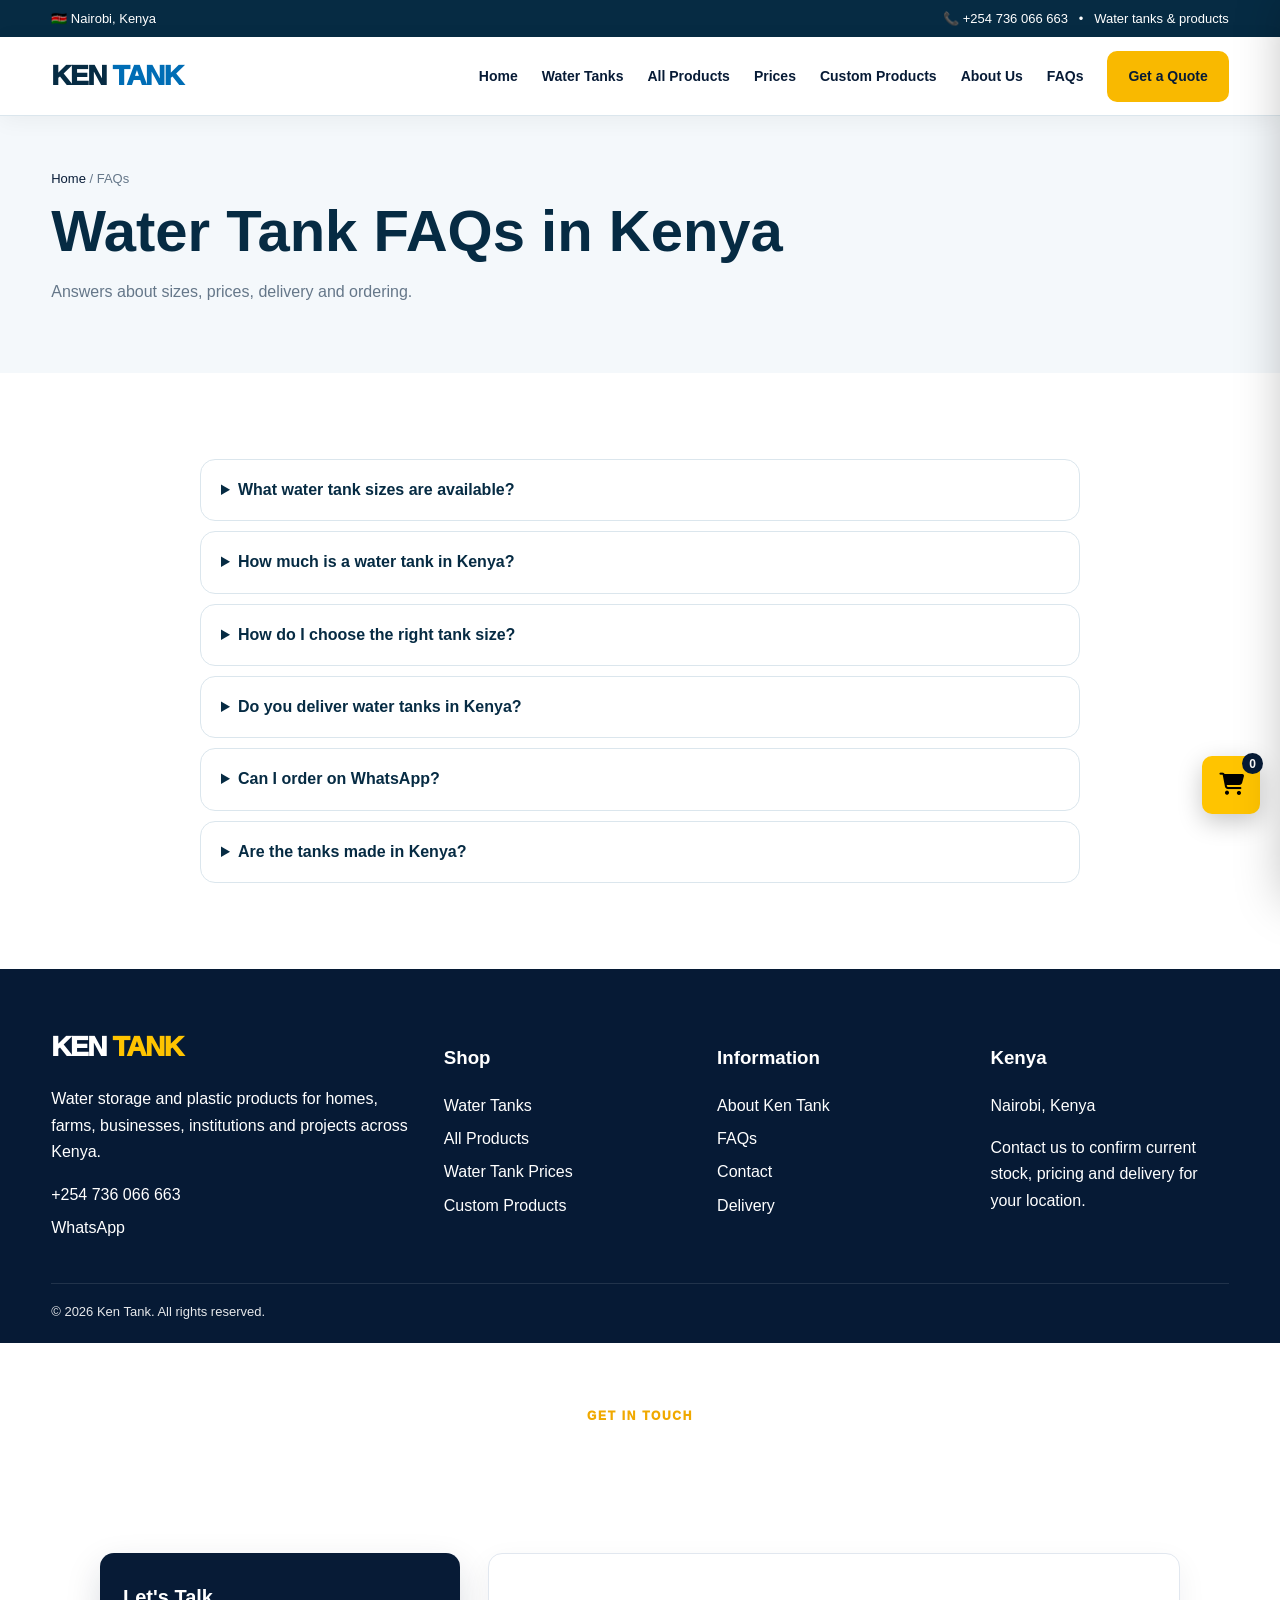
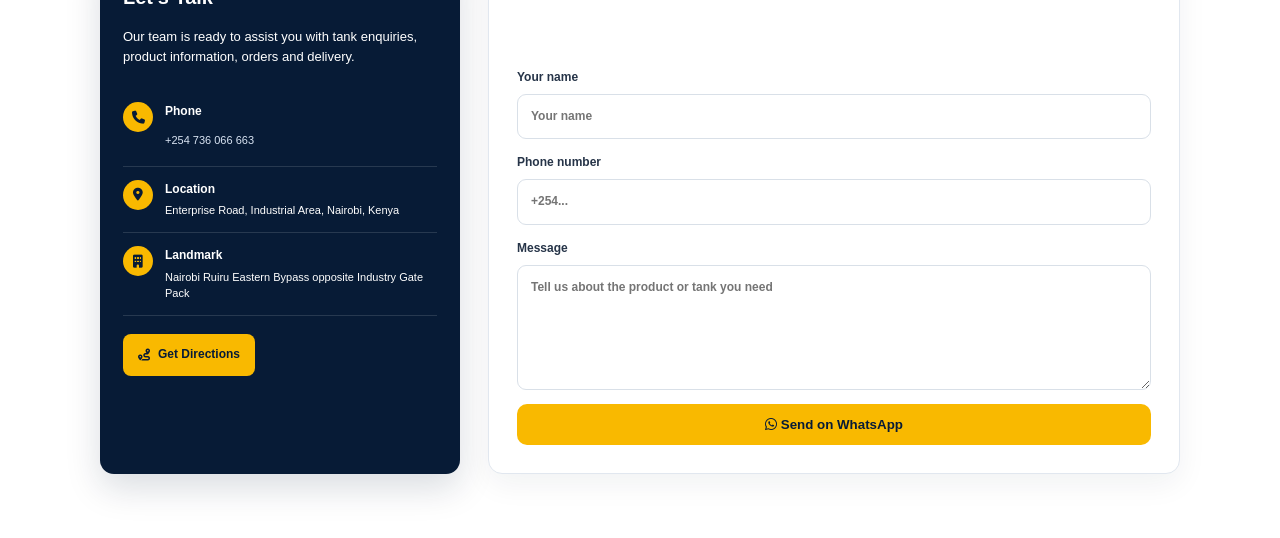
<file: faq.html>
<!DOCTYPE html>
<html lang="en-KE"><head><meta charset="utf-8"/><meta content="width=device-width,initial-scale=1" name="viewport"/><title>Ken Tank FAQs | Water Tanks, Prices, Delivery & Products Kenya</title><meta content="Answers to common questions about Ken Tank water tanks, capacities, prices, plastic products, delivery, ordering and enquiries in Kenya." name="description"/><meta content="index,follow,max-image-preview:large,max-snippet:-1,max-video-preview:-1" name="robots"/><link href="assets/style.css" rel="stylesheet"/><script defer="" src="assets/script.js"></script><link href="https://cdnjs.cloudflare.com/ajax/libs/font-awesome/6.5.2/css/all.min.css" rel="stylesheet"/>
<meta content="index,follow,max-image-preview:large,max-snippet:-1,max-video-preview:-1" name="googlebot"/><meta content="#082B59" name="theme-color"/><link href="https://kentankkenttainers.com/faq.html" rel="canonical"/><meta content="website" property="og:type"/><meta content="Ken Tank" property="og:site_name"/><meta content="Ken Tank FAQs | Water Tanks, Prices, Delivery & Products Kenya" property="og:title"/><meta content="Answers to common questions about Ken Tank water tanks, capacities, prices, plastic products, delivery, ordering and enquiries in Kenya." property="og:description"/><meta content="https://kentankkenttainers.com/faq.html" property="og:url"/><meta content="en_KE" property="og:locale"/><meta content="summary_large_image" name="twitter:card"/><meta content="Ken Tank FAQs | Water Tanks, Prices, Delivery & Products Kenya" name="twitter:title"/><meta content="Answers to common questions about Ken Tank water tanks, capacities, prices, plastic products, delivery, ordering and enquiries in Kenya." name="twitter:description"/><script type="application/ld+json">{"@type":"WebPage","@id":"https://kentankkenttainers.com/faq.html#webpage","url":"https://kentankkenttainers.com/faq.html","name":"Water Tank FAQs Kenya | Sizes, Prices, Delivery & Ordering | Ken Tank","description":"Get answers about water tank sizes, prices, delivery, ordering and product information in Kenya. Find guidance before choosing a Ken Tank water storage solution.","inLanguage":"en-KE","breadcrumb":{"@id":"https://kentankkenttainers.com/faq.html#breadcrumb"}}</script><script type="application/ld+json">{"@type":"BreadcrumbList","@id":"https://kentankkenttainers.com/faq.html#breadcrumb","itemListElement":[{"@type":"ListItem","position":1,"name":"Home","item":"https://kentankkenttainers.com/"},{"@type":"ListItem","position":2,"name":"FAQs","item":"https://kentankkenttainers.com/faq.html"}]}</script><script type="application/ld+json">{"@type":"FAQPage","@id":"https://kentankkenttainers.com/faq.html#faq","mainEntity":[{"@type":"Question","name":"What water tank sizes are available?","acceptedAnswer":{"@type":"Answer","text":"The visible catalogue lists popular capacities from 1,000L to 10,000L, with the wider site listing larger capacities up to 24,000L."}},{"@type":"Question","name":"How much is a water tank in Kenya?","acceptedAnswer":{"@type":"Answer","text":"Use the price list on this site for the currently displayed figures, then confirm the final price and delivery cost before ordering."}},{"@type":"Question","name":"How do I choose the right tank size?","acceptedAnswer":{"@type":"Answer","text":"Consider water demand, supply frequency, available space and intended use. Ask Ken Tank for assistance if you are unsure."}},{"@type":"Question","name":"Do you deliver water tanks in Kenya?","acceptedAnswer":{"@type":"Answer","text":"Delivery depends on destination, product size and order details. Contact Ken Tank to confirm the arrangement for your location."}},{"@type":"Question","name":"Can I order on WhatsApp?","acceptedAnswer":{"@type":"Answer","text":"Yes. Product order buttons open WhatsApp with the selected product details."}},{"@type":"Question","name":"Are the tanks made in Kenya?","acceptedAnswer":{"@type":"Answer","text":"The current Ken Tank website states that KenTank is manufactured in Kenya using rotational moulding and high-grade polyethylene."}}]}</script><meta content="Ken Tank" name="author"/><meta content="strict-origin-when-cross-origin" name="referrer"/><link href="https://cdnjs.cloudflare.com" rel="preconnect" crossorigin/>
</head><body><div class="top"><div class="container"><span>🇰🇪 Nairobi, Kenya</span><span>📞 +254 736 066 663   •   Water tanks &amp; products</span></div></div>
<nav class="nav"><div class="container navin"><a class="logo" href="index.html">KEN <span>TANK</span></a><div class="links"><a href="index.html">Home</a><a href="water-tanks.html">Water Tanks</a><a href="products.html">All Products</a><a href="prices.html">Prices</a><a href="custom-products.html">Custom Products</a><a href="about.html">About Us</a><a href="faq.html">FAQs</a><a class="btn primary" href="contact.html">Get a Quote</a></div><button aria-label="Open menu" class="menu">☰</button></div></nav><div class="pagehero"><div class="container"><div class="crumb"><a href="index.html">Home</a> / FAQs</div><h1>Water Tank FAQs in Kenya</h1><p>Answers about sizes, prices, delivery and ordering.</p></div></div><section class="section"><div class="container faq"><details><summary>What water tank sizes are available?</summary><p>The visible catalogue lists popular capacities from 1,000L to 10,000L, with the wider site listing larger capacities up to 24,000L.</p></details><details><summary>How much is a water tank in Kenya?</summary><p>Use the price list on this site for the currently displayed figures, then confirm the final price and delivery cost before ordering.</p></details><details><summary>How do I choose the right tank size?</summary><p>Consider water demand, supply frequency, available space and intended use. Ask Ken Tank for assistance if you are unsure.</p></details><details><summary>Do you deliver water tanks in Kenya?</summary><p>Delivery depends on destination, product size and order details. Contact Ken Tank to confirm the arrangement for your location.</p></details><details><summary>Can I order on WhatsApp?</summary><p>Yes. Product order buttons open WhatsApp with the selected product details.</p></details><details><summary>Are the tanks made in Kenya?</summary><p>The current Ken Tank website states that KenTank is manufactured in Kenya using rotational moulding and high-grade polyethylene.</p></details></div></section><footer class="footer"><div class="container footer-grid"><div><div class="logo" style="color:#fff">KEN <span>TANK</span></div><p>Water storage and plastic products for homes, farms, businesses, institutions and projects across Kenya.</p><a href="tel:+254736066663">+254 736 066 663</a><a href="https://wa.me/254736066663">WhatsApp</a></div><div><h3>Shop</h3><a href="water-tanks.html">Water Tanks</a><a href="products.html">All Products</a><a href="prices.html">Water Tank Prices</a><a href="custom-products.html">Custom Products</a></div><div><h3>Information</h3><a href="about.html">About Ken Tank</a><a href="faq.html">FAQs</a><a href="contact.html">Contact</a><a href="contact.html">Delivery</a></div><div><h3>Kenya</h3><p>Nairobi, Kenya</p><p>Contact us to confirm current stock, pricing and delivery for your location.</p></div></div><div class="container copy">© <span class="year"></span> Ken Tank. All rights reserved.</div></footer>
<script>
(function(){
  "use strict";
  const CART_KEY="kentank_cart_v6";
  const WA="254784400492";
  const mapsUrl="https://maps.app.goo.gl/xAWn5jGptsuRtfL76?g_st=ac";
function getCart(){try{return JSON.parse(localStorage.getItem(CART_KEY)||"[]")}catch(e){return[]}}
  function save(c){localStorage.setItem(CART_KEY,JSON.stringify(c));renderCart()}
  function money(v){
    const n=parseFloat(String(v||"").replace(/[^0-9.]/g,""));
    return isNaN(n) ? "" : "KSh "+n.toLocaleString("en-KE");
  }
  function productFrom(el){
    const card=el.closest(".product-card,.product,.product-item,.card,[data-product]");
    if(!card)return null;
    const name=(card.querySelector("h2,h3,h4,.product-title,.title,.name")||{}).textContent?.trim()||"Product";
    const priceEl=card.querySelector(".price,[class*='price']");
    const price=priceEl?.textContent?.trim()||"Price on request";
    const img=card.querySelector("img")?.getAttribute("src")||"";
    const desc=(card.querySelector("p,.description,.product-description")||{}).textContent?.trim()||"";
    return {id:(name+"|"+price).toLowerCase(),name,price,img,desc,qty:1};
  }
  function addProduct(p){
    const c=getCart(), old=c.find(x=>x.id===p.id);
    if(old) old.qty++;
    else c.push(p);
    save(c); showAdded(p);
  }
  function showAdded(p){
    const old=document.querySelector('.kt-add-confirm');
    if(old) old.remove();
    const cards=[...document.querySelectorAll('.product-card,.product,.product-item,.card,[data-product]')];
    const card=cards.find(c=>(c.textContent||'').includes(p.name));
    if(card){
      const note=document.createElement('div'); note.className='kt-add-confirm';
      note.textContent='✓ Added to cart'; card.appendChild(note);
      setTimeout(()=>note.remove(),2200);
    }
  }

  function renderCart(){
    const c=getCart(), count=c.reduce((s,x)=>s+x.qty,0);
    const countEl=document.getElementById("kt-cart-count"); if(countEl)countEl.textContent=count;
    const box=document.getElementById("kt-cart-items"); if(!box)return;
    if(!c.length){box.innerHTML='<div class="kt-cart-empty">Your cart is empty.<br>Select products to continue.</div>';return}
    box.innerHTML=c.map((x,i)=>`
      <div class="kt-cart-item">
        <div>${x.img?`<img src="${x.img}" alt="">`:`<div class="kt-cart-placeholder"></div>`}</div>
        <div><strong>${esc(x.name)}</strong><small>${esc(x.price)}</small>
          <div class="kt-qty"><button onclick="KT.qty(${i},-1)">−</button><b>${x.qty}</b><button onclick="KT.qty(${i},1)">+</button>
          <button class="kt-remove" onclick="KT.remove(${i})">Remove</button></div>
        </div>
        <b>${x.qty>1?x.qty+"×":""}</b>
      </div>`).join("");
  }
  function esc(s){return String(s||"").replace(/[&<>"']/g,m=>({"&":"&amp;","<":"&lt;",">":"&gt;",'"':"&quot;","'":"&#39;"}[m]))}
  function openCart(){document.getElementById("kt-cart")?.classList.add("open");document.getElementById("kt-cart-overlay")?.classList.add("open");renderCart()}
  function closeCart(){document.getElementById("kt-cart")?.classList.remove("open");document.getElementById("kt-cart-overlay")?.classList.remove("open")}
  function details(p){
    const ov=document.getElementById("kt-details-overlay"), box=document.getElementById("kt-details-content");
    if(!ov||!box)return;
    box.innerHTML=`<div class="kt-details-top"><div>${p.img?`<img src="${p.img}" alt="${esc(p.name)}">`:`<div class="kt-details-placeholder"></div>`}</div>
      <div class="kt-details-body"><h2>${esc(p.name)}</h2><h3>${esc(p.price)}</h3><p>${esc(p.desc||"Contact us for product specifications, available capacities and current stock.")}</p>
      <button class="kt-checkout" onclick='KT.add(${JSON.stringify(p).replace(/'/g,"&#39;")})'>Add to Cart</button></div></div>`;
    ov.classList.add("open");
  }
  function checkout(){
    const c=getCart(); if(!c.length){alert("Your cart is empty.");return}
    let msg="Hello KenTank, I would like to enquire/order the following products:%0A%0A";
    c.forEach((x,i)=>{msg+=`${i+1}. ${x.name} — ${x.price} — Qty: ${x.qty}%0A`});
    msg+="%0APlease confirm availability, total price and delivery details.";
    window.open("https://wa.me/"+WA+"?text="+msg,"_blank");
  }
  function sendContact(form){
    const fd=new FormData(form);
    const name=fd.get("name"), phone=fd.get("phone"), message=fd.get("message");
    const text=`Hello KenTank,%0A%0AName: ${encodeURIComponent(name)}%0APhone: ${encodeURIComponent(phone)}%0AEnquiry: ${encodeURIComponent(message)}`;
    window.open("https://wa.me/"+WA+"?text="+text,"_blank");
  }
  window.KT={sendContact,add:addProduct,qty:(i,d)=>{let c=getCart();c[i].qty=Math.max(1,c[i].qty+d);save(c)},remove:(i)=>{let c=getCart();c.splice(i,1);save(c)},details,openCart,closeCart,checkout};

  function buildUI(){
    if(document.getElementById("kt-cart")){renderCart();return}
    document.body.insertAdjacentHTML("beforeend",`
      <div id="kt-cart-overlay" onclick="KT.closeCart()"></div>
      <aside id="kt-cart" aria-label="Shopping cart">
        <div class="kt-cart-head"><h3>Your Cart</h3><button class="kt-cart-close" onclick="KT.closeCart()">×</button></div>
        <div id="kt-cart-items"></div>
        <div class="kt-cart-foot"><div class="kt-cart-total"><span>Selected Items</span><span id="kt-cart-count">0</span></div>
        <button class="kt-checkout" onclick="KT.checkout()">Continue on WhatsApp</button></div>
      </aside>
      <button id="kt-cart-button" onclick="KT.openCart()" aria-label="Open shopping cart" title="Open shopping cart"><i class="fa-solid fa-cart-shopping"></i><span id="kt-cart-count">0</span></button>
      <div id="kt-details-overlay" onclick="if(event.target===this)this.classList.remove('open')">
        <div id="kt-details-modal"><button class="kt-details-close" onclick="this.closest('#kt-details-overlay').classList.remove('open')">×</button><div id="kt-details-content"></div></div>
      </div>`);
    renderCart();
  }

  function enhanceCards(){
    document.querySelectorAll(".product-card,.product,.product-item,.card,[data-product]").forEach(card=>{
      const txt=(card.textContent||"").toLowerCase();
      if(!txt.trim() || card.closest("#kt-cart"))return;
      const buttons=[...card.querySelectorAll("a,button")];
      buttons.forEach(b=>{
        const t=(b.textContent||"").trim().toLowerCase();
        if(/order now|order|buy now/.test(t) && !/details/.test(t)){
          const fresh=b.cloneNode(true);
          fresh.removeAttribute('data-wa');
          fresh.textContent="Add to Cart";
          fresh.type="button";
          fresh.onclick=(e)=>{e.preventDefault();e.stopPropagation();const p=productFrom(fresh);if(p)addProduct(p)};
          b.replaceWith(fresh);
        } else if(/details|view product|view details/.test(t)){
          b.onclick=(e)=>{e.preventDefault();const p=productFrom(b);if(p)details(p)};
        }
      });
    });
  }

  function insertLetsTalk(){
    if(document.getElementById("lets-talk"))return;
    const sec=document.createElement("section");sec.id="lets-talk";
    sec.innerHTML=`<div class="container">
      <div class="kt-lets-head"><div class="kicker">Get in touch</div><h2>Let's Talk</h2>
      <p>Our team is ready to assist you with tank enquiries, product information, orders and delivery.</p></div>
      <div class="kt-lets-layout">
        <div class="kt-lets-card">
          <h3>Let's Talk</h3>
          <p>Our team is ready to assist you with tank enquiries, product information, orders and delivery.</p>
          <div class="kt-contact-row"><span><i class="fa-solid fa-phone"></i></span><div><strong>Phone</strong><a href="tel:+254736066663">+254 736 066 663</a></div></div>
          <div class="kt-contact-row"><span><i class="fa-solid fa-location-dot"></i></span><div><strong>Location</strong><p>Enterprise Road, Industrial Area, Nairobi, Kenya</p></div></div>
          <div class="kt-contact-row"><span><i class="fa-solid fa-building"></i></span><div><strong>Landmark</strong><p>Nairobi Ruiru Eastern Bypass opposite Industry Gate Pack</p></div></div>
          <a class="kt-directions" href="https://maps.app.goo.gl/xAWn5jGptsuRtfL76?g_st=ac" target="_blank" rel="noopener"><i class="fa-solid fa-route"></i> Get Directions</a>
        </div>
        <div class="kt-lets-form">
          <h3>Send us a message</h3>
          <p>Tell us what you need and we’ll get back to you.</p>
          <form onsubmit="event.preventDefault();KT.sendContact(this)">
            <label>Your name<input name="name" required placeholder="Your name"></label>
            <label>Phone number<input name="phone" required placeholder="+254..."></label>
            <label>Message<textarea name="message" rows="5" required placeholder="Tell us about the product or tank you need"></textarea></label>
            <button class="kt-send" type="submit"><i class="fa-brands fa-whatsapp"></i> Send on WhatsApp</button>
          </form>
        </div>
      </div>
    </div>`;
    const pay=[...document.querySelectorAll("h2,h3,h4")].find(x=>/accepted payment|payment methods|payment/i.test(x.textContent||""));
    if(pay){let container=pay.closest("section,div");(container?.parentElement||document.body).insertBefore(sec,container)}
    else document.body.appendChild(sec);
  }

  document.addEventListener("DOMContentLoaded",()=>{buildUI();enhanceCards();insertLetsTalk()});
})();
</script>
</body></html>
</file>
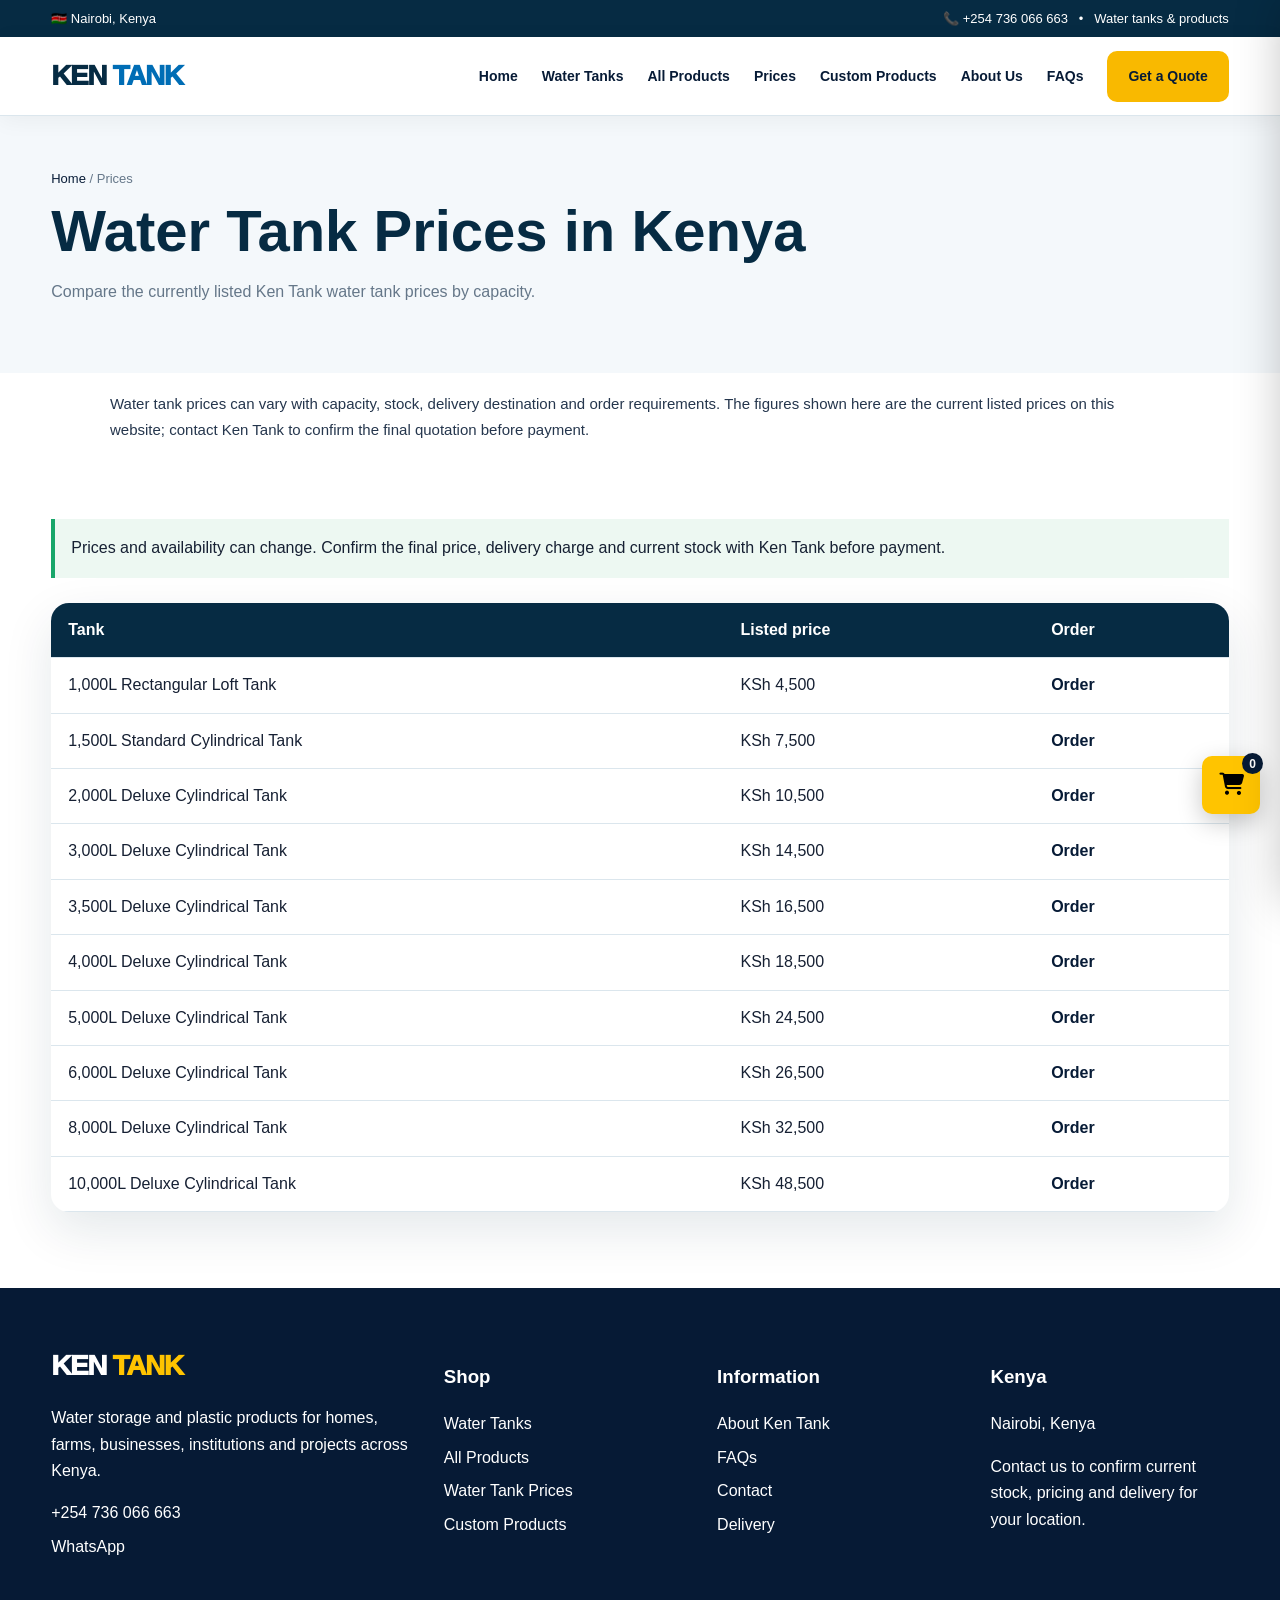
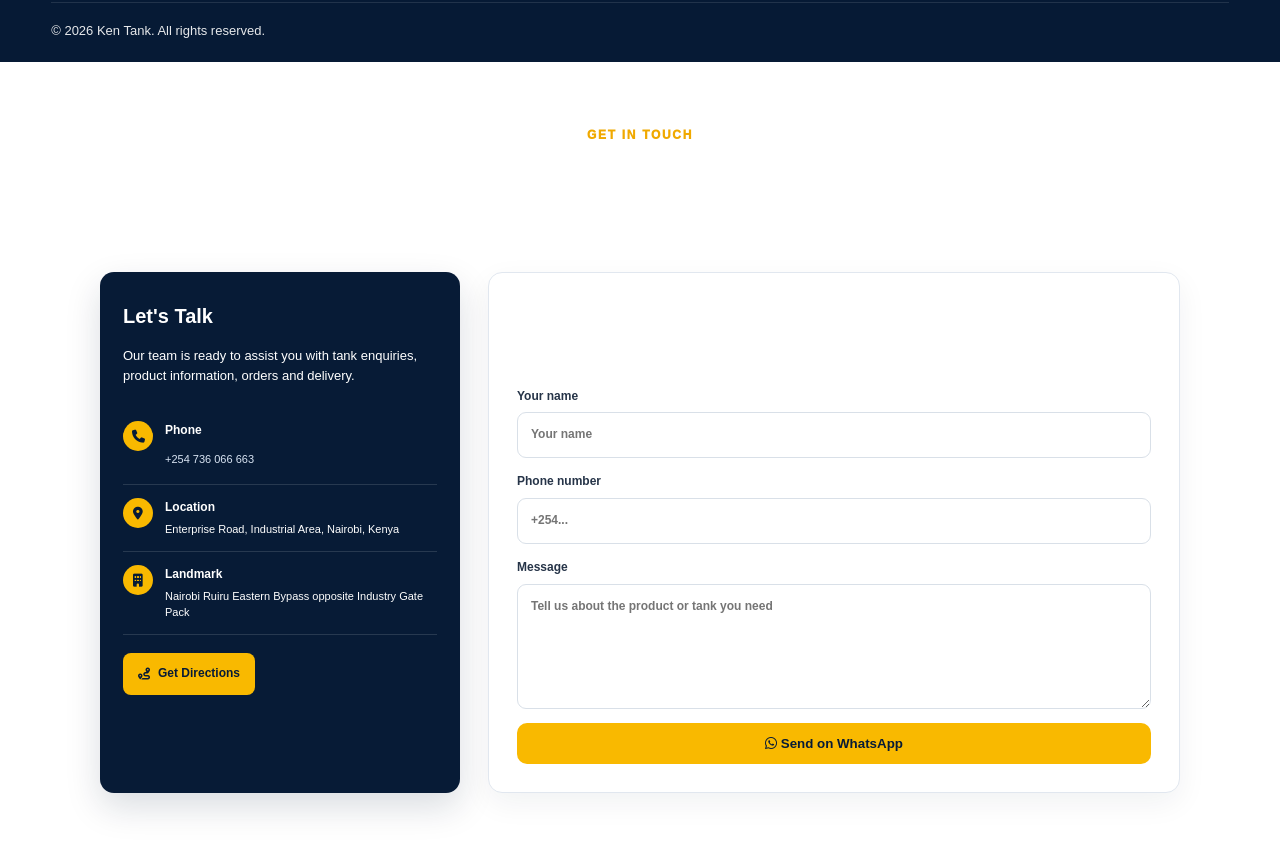
<file: prices.html>
<!DOCTYPE html>
<html lang="en-KE"><head><meta charset="utf-8"/><meta content="width=device-width,initial-scale=1" name="viewport"/><title>Water Tank Prices in Kenya | Ken Tank</title><meta content="Compare Ken Tank water tank prices in Kenya by capacity, including 1,000L, 2,000L, 5,000L, 10,000L and other listed sizes. Confirm current stock and delivery." name="description"/><meta content="index,follow,max-image-preview:large,max-snippet:-1,max-video-preview:-1" name="robots"/><link href="assets/style.css" rel="stylesheet"/><script defer="" src="assets/script.js"></script><link href="https://cdnjs.cloudflare.com/ajax/libs/font-awesome/6.5.2/css/all.min.css" rel="stylesheet"/>
<meta content="index,follow,max-image-preview:large,max-snippet:-1,max-video-preview:-1" name="googlebot"/><meta content="#082B59" name="theme-color"/><link href="https://kentankkenttainers.com/prices.html" rel="canonical"/><meta content="website" property="og:type"/><meta content="Ken Tank" property="og:site_name"/><meta content="Water Tank Prices in Kenya | Ken Tank" property="og:title"/><meta content="Compare Ken Tank water tank prices in Kenya by capacity, including 1,000L, 2,000L, 5,000L, 10,000L and other listed sizes. Confirm current stock and delivery." property="og:description"/><meta content="https://kentankkenttainers.com/prices.html" property="og:url"/><meta content="en_KE" property="og:locale"/><meta content="summary_large_image" name="twitter:card"/><meta content="Water Tank Prices in Kenya | Ken Tank" name="twitter:title"/><meta content="Compare Ken Tank water tank prices in Kenya by capacity, including 1,000L, 2,000L, 5,000L, 10,000L and other listed sizes. Confirm current stock and delivery." name="twitter:description"/><script type="application/ld+json">{"@type":"WebPage","@id":"https://kentankkenttainers.com/prices.html#webpage","url":"https://kentankkenttainers.com/prices.html","name":"Water Tank Prices in Kenya | Ken Tank Price List","description":"See the currently listed Ken Tank water tank prices in Kenya by capacity. Compare popular sizes and contact Ken Tank to confirm current stock, final pricing and delivery.","inLanguage":"en-KE","breadcrumb":{"@id":"https://kentankkenttainers.com/prices.html#breadcrumb"}}</script><script type="application/ld+json">{"@type":"BreadcrumbList","@id":"https://kentankkenttainers.com/prices.html#breadcrumb","itemListElement":[{"@type":"ListItem","position":1,"name":"Home","item":"https://kentankkenttainers.com/"},{"@type":"ListItem","position":2,"name":"Prices","item":"https://kentankkenttainers.com/prices.html"}]}</script><meta content="Ken Tank" name="author"/><meta content="strict-origin-when-cross-origin" name="referrer"/><link href="https://cdnjs.cloudflare.com" rel="preconnect" crossorigin/>
</head><body><div class="top"><div class="container"><span>🇰🇪 Nairobi, Kenya</span><span>📞 +254 736 066 663   •   Water tanks &amp; products</span></div></div>
<nav class="nav"><div class="container navin"><a class="logo" href="index.html">KEN <span>TANK</span></a><div class="links"><a href="index.html">Home</a><a href="water-tanks.html">Water Tanks</a><a href="products.html">All Products</a><a href="prices.html">Prices</a><a href="custom-products.html">Custom Products</a><a href="about.html">About Us</a><a href="faq.html">FAQs</a><a class="btn primary" href="contact.html">Get a Quote</a></div><button aria-label="Open menu" class="menu">☰</button></div></nav><div class="pagehero"><div class="container"><div class="crumb"><a href="index.html">Home</a> / Prices</div><h1>Water Tank Prices in Kenya</h1><p>Compare the currently listed Ken Tank water tank prices by capacity.</p></div></div><p class="seo-intro">Water tank prices can vary with capacity, stock, delivery destination and order requirements. The figures shown here are the current listed prices on this website; contact Ken Tank to confirm the final quotation before payment.</p><section class="section"><div class="container"><div class="notice" style="padding:16px;background:#edf8f2;border-left:4px solid #18a66a;margin-bottom:25px">Prices and availability can change. Confirm the final price, delivery charge and current stock with Ken Tank before payment.</div><table class="price-table"><thead><tr><th>Tank</th><th>Listed price</th><th>Order</th></tr></thead><tbody><tr><td>1,000L Rectangular Loft Tank</td><td>KSh 4,500</td><td><a href="https://wa.me/254736066663?text=Hello%20Ken%20Tank%2C%20I%20want%20to%20order%201,000L%20Rectangular%20Loft%20Tank." target="_blank">Order</a></td></tr><tr><td>1,500L Standard Cylindrical Tank</td><td>KSh 7,500</td><td><a href="https://wa.me/254736066663?text=Hello%20Ken%20Tank%2C%20I%20want%20to%20order%201,500L%20Standard%20Cylindrical%20Tank." target="_blank">Order</a></td></tr><tr><td>2,000L Deluxe Cylindrical Tank</td><td>KSh 10,500</td><td><a href="https://wa.me/254736066663?text=Hello%20Ken%20Tank%2C%20I%20want%20to%20order%202,000L%20Deluxe%20Cylindrical%20Tank." target="_blank">Order</a></td></tr><tr><td>3,000L Deluxe Cylindrical Tank</td><td>KSh 14,500</td><td><a href="https://wa.me/254736066663?text=Hello%20Ken%20Tank%2C%20I%20want%20to%20order%203,000L%20Deluxe%20Cylindrical%20Tank." target="_blank">Order</a></td></tr><tr><td>3,500L Deluxe Cylindrical Tank</td><td>KSh 16,500</td><td><a href="https://wa.me/254736066663?text=Hello%20Ken%20Tank%2C%20I%20want%20to%20order%203,500L%20Deluxe%20Cylindrical%20Tank." target="_blank">Order</a></td></tr><tr><td>4,000L Deluxe Cylindrical Tank</td><td>KSh 18,500</td><td><a href="https://wa.me/254736066663?text=Hello%20Ken%20Tank%2C%20I%20want%20to%20order%204,000L%20Deluxe%20Cylindrical%20Tank." target="_blank">Order</a></td></tr><tr><td>5,000L Deluxe Cylindrical Tank</td><td>KSh 24,500</td><td><a href="https://wa.me/254736066663?text=Hello%20Ken%20Tank%2C%20I%20want%20to%20order%205,000L%20Deluxe%20Cylindrical%20Tank." target="_blank">Order</a></td></tr><tr><td>6,000L Deluxe Cylindrical Tank</td><td>KSh 26,500</td><td><a href="https://wa.me/254736066663?text=Hello%20Ken%20Tank%2C%20I%20want%20to%20order%206,000L%20Deluxe%20Cylindrical%20Tank." target="_blank">Order</a></td></tr><tr><td>8,000L Deluxe Cylindrical Tank</td><td>KSh 32,500</td><td><a href="https://wa.me/254736066663?text=Hello%20Ken%20Tank%2C%20I%20want%20to%20order%208,000L%20Deluxe%20Cylindrical%20Tank." target="_blank">Order</a></td></tr><tr><td>10,000L Deluxe Cylindrical Tank</td><td>KSh 48,500</td><td><a href="https://wa.me/254736066663?text=Hello%20Ken%20Tank%2C%20I%20want%20to%20order%2010,000L%20Deluxe%20Cylindrical%20Tank." target="_blank">Order</a></td></tr></tbody></table></div></section><footer class="footer"><div class="container footer-grid"><div><div class="logo" style="color:#fff">KEN <span>TANK</span></div><p>Water storage and plastic products for homes, farms, businesses, institutions and projects across Kenya.</p><a href="tel:+254736066663">+254 736 066 663</a><a href="https://wa.me/254736066663">WhatsApp</a></div><div><h3>Shop</h3><a href="water-tanks.html">Water Tanks</a><a href="products.html">All Products</a><a href="prices.html">Water Tank Prices</a><a href="custom-products.html">Custom Products</a></div><div><h3>Information</h3><a href="about.html">About Ken Tank</a><a href="faq.html">FAQs</a><a href="contact.html">Contact</a><a href="contact.html">Delivery</a></div><div><h3>Kenya</h3><p>Nairobi, Kenya</p><p>Contact us to confirm current stock, pricing and delivery for your location.</p></div></div><div class="container copy">© <span class="year"></span> Ken Tank. All rights reserved.</div></footer>
<script>
(function(){
  "use strict";
  const CART_KEY="kentank_cart_v6";
  const WA="254784400492";
  const mapsUrl="https://maps.app.goo.gl/xAWn5jGptsuRtfL76?g_st=ac";
function getCart(){try{return JSON.parse(localStorage.getItem(CART_KEY)||"[]")}catch(e){return[]}}
  function save(c){localStorage.setItem(CART_KEY,JSON.stringify(c));renderCart()}
  function money(v){
    const n=parseFloat(String(v||"").replace(/[^0-9.]/g,""));
    return isNaN(n) ? "" : "KSh "+n.toLocaleString("en-KE");
  }
  function productFrom(el){
    const card=el.closest(".product-card,.product,.product-item,.card,[data-product]");
    if(!card)return null;
    const name=(card.querySelector("h2,h3,h4,.product-title,.title,.name")||{}).textContent?.trim()||"Product";
    const priceEl=card.querySelector(".price,[class*='price']");
    const price=priceEl?.textContent?.trim()||"Price on request";
    const img=card.querySelector("img")?.getAttribute("src")||"";
    const desc=(card.querySelector("p,.description,.product-description")||{}).textContent?.trim()||"";
    return {id:(name+"|"+price).toLowerCase(),name,price,img,desc,qty:1};
  }
  function addProduct(p){
    const c=getCart(), old=c.find(x=>x.id===p.id);
    if(old) old.qty++;
    else c.push(p);
    save(c); showAdded(p);
  }
  function showAdded(p){
    const old=document.querySelector('.kt-add-confirm');
    if(old) old.remove();
    const cards=[...document.querySelectorAll('.product-card,.product,.product-item,.card,[data-product]')];
    const card=cards.find(c=>(c.textContent||'').includes(p.name));
    if(card){
      const note=document.createElement('div'); note.className='kt-add-confirm';
      note.textContent='✓ Added to cart'; card.appendChild(note);
      setTimeout(()=>note.remove(),2200);
    }
  }

  function renderCart(){
    const c=getCart(), count=c.reduce((s,x)=>s+x.qty,0);
    const countEl=document.getElementById("kt-cart-count"); if(countEl)countEl.textContent=count;
    const box=document.getElementById("kt-cart-items"); if(!box)return;
    if(!c.length){box.innerHTML='<div class="kt-cart-empty">Your cart is empty.<br>Select products to continue.</div>';return}
    box.innerHTML=c.map((x,i)=>`
      <div class="kt-cart-item">
        <div>${x.img?`<img src="${x.img}" alt="">`:`<div class="kt-cart-placeholder"></div>`}</div>
        <div><strong>${esc(x.name)}</strong><small>${esc(x.price)}</small>
          <div class="kt-qty"><button onclick="KT.qty(${i},-1)">−</button><b>${x.qty}</b><button onclick="KT.qty(${i},1)">+</button>
          <button class="kt-remove" onclick="KT.remove(${i})">Remove</button></div>
        </div>
        <b>${x.qty>1?x.qty+"×":""}</b>
      </div>`).join("");
  }
  function esc(s){return String(s||"").replace(/[&<>"']/g,m=>({"&":"&amp;","<":"&lt;",">":"&gt;",'"':"&quot;","'":"&#39;"}[m]))}
  function openCart(){document.getElementById("kt-cart")?.classList.add("open");document.getElementById("kt-cart-overlay")?.classList.add("open");renderCart()}
  function closeCart(){document.getElementById("kt-cart")?.classList.remove("open");document.getElementById("kt-cart-overlay")?.classList.remove("open")}
  function details(p){
    const ov=document.getElementById("kt-details-overlay"), box=document.getElementById("kt-details-content");
    if(!ov||!box)return;
    box.innerHTML=`<div class="kt-details-top"><div>${p.img?`<img src="${p.img}" alt="${esc(p.name)}">`:`<div class="kt-details-placeholder"></div>`}</div>
      <div class="kt-details-body"><h2>${esc(p.name)}</h2><h3>${esc(p.price)}</h3><p>${esc(p.desc||"Contact us for product specifications, available capacities and current stock.")}</p>
      <button class="kt-checkout" onclick='KT.add(${JSON.stringify(p).replace(/'/g,"&#39;")})'>Add to Cart</button></div></div>`;
    ov.classList.add("open");
  }
  function checkout(){
    const c=getCart(); if(!c.length){alert("Your cart is empty.");return}
    let msg="Hello KenTank, I would like to enquire/order the following products:%0A%0A";
    c.forEach((x,i)=>{msg+=`${i+1}. ${x.name} — ${x.price} — Qty: ${x.qty}%0A`});
    msg+="%0APlease confirm availability, total price and delivery details.";
    window.open("https://wa.me/"+WA+"?text="+msg,"_blank");
  }
  function sendContact(form){
    const fd=new FormData(form);
    const name=fd.get("name"), phone=fd.get("phone"), message=fd.get("message");
    const text=`Hello KenTank,%0A%0AName: ${encodeURIComponent(name)}%0APhone: ${encodeURIComponent(phone)}%0AEnquiry: ${encodeURIComponent(message)}`;
    window.open("https://wa.me/"+WA+"?text="+text,"_blank");
  }
  window.KT={sendContact,add:addProduct,qty:(i,d)=>{let c=getCart();c[i].qty=Math.max(1,c[i].qty+d);save(c)},remove:(i)=>{let c=getCart();c.splice(i,1);save(c)},details,openCart,closeCart,checkout};

  function buildUI(){
    if(document.getElementById("kt-cart")){renderCart();return}
    document.body.insertAdjacentHTML("beforeend",`
      <div id="kt-cart-overlay" onclick="KT.closeCart()"></div>
      <aside id="kt-cart" aria-label="Shopping cart">
        <div class="kt-cart-head"><h3>Your Cart</h3><button class="kt-cart-close" onclick="KT.closeCart()">×</button></div>
        <div id="kt-cart-items"></div>
        <div class="kt-cart-foot"><div class="kt-cart-total"><span>Selected Items</span><span id="kt-cart-count">0</span></div>
        <button class="kt-checkout" onclick="KT.checkout()">Continue on WhatsApp</button></div>
      </aside>
      <button id="kt-cart-button" onclick="KT.openCart()" aria-label="Open shopping cart" title="Open shopping cart"><i class="fa-solid fa-cart-shopping"></i><span id="kt-cart-count">0</span></button>
      <div id="kt-details-overlay" onclick="if(event.target===this)this.classList.remove('open')">
        <div id="kt-details-modal"><button class="kt-details-close" onclick="this.closest('#kt-details-overlay').classList.remove('open')">×</button><div id="kt-details-content"></div></div>
      </div>`);
    renderCart();
  }

  function enhanceCards(){
    document.querySelectorAll(".product-card,.product,.product-item,.card,[data-product]").forEach(card=>{
      const txt=(card.textContent||"").toLowerCase();
      if(!txt.trim() || card.closest("#kt-cart"))return;
      const buttons=[...card.querySelectorAll("a,button")];
      buttons.forEach(b=>{
        const t=(b.textContent||"").trim().toLowerCase();
        if(/order now|order|buy now/.test(t) && !/details/.test(t)){
          const fresh=b.cloneNode(true);
          fresh.removeAttribute('data-wa');
          fresh.textContent="Add to Cart";
          fresh.type="button";
          fresh.onclick=(e)=>{e.preventDefault();e.stopPropagation();const p=productFrom(fresh);if(p)addProduct(p)};
          b.replaceWith(fresh);
        } else if(/details|view product|view details/.test(t)){
          b.onclick=(e)=>{e.preventDefault();const p=productFrom(b);if(p)details(p)};
        }
      });
    });
  }

  function insertLetsTalk(){
    if(document.getElementById("lets-talk"))return;
    const sec=document.createElement("section");sec.id="lets-talk";
    sec.innerHTML=`<div class="container">
      <div class="kt-lets-head"><div class="kicker">Get in touch</div><h2>Let's Talk</h2>
      <p>Our team is ready to assist you with tank enquiries, product information, orders and delivery.</p></div>
      <div class="kt-lets-layout">
        <div class="kt-lets-card">
          <h3>Let's Talk</h3>
          <p>Our team is ready to assist you with tank enquiries, product information, orders and delivery.</p>
          <div class="kt-contact-row"><span><i class="fa-solid fa-phone"></i></span><div><strong>Phone</strong><a href="tel:+254736066663">+254 736 066 663</a></div></div>
          <div class="kt-contact-row"><span><i class="fa-solid fa-location-dot"></i></span><div><strong>Location</strong><p>Enterprise Road, Industrial Area, Nairobi, Kenya</p></div></div>
          <div class="kt-contact-row"><span><i class="fa-solid fa-building"></i></span><div><strong>Landmark</strong><p>Nairobi Ruiru Eastern Bypass opposite Industry Gate Pack</p></div></div>
          <a class="kt-directions" href="https://maps.app.goo.gl/xAWn5jGptsuRtfL76?g_st=ac" target="_blank" rel="noopener"><i class="fa-solid fa-route"></i> Get Directions</a>
        </div>
        <div class="kt-lets-form">
          <h3>Send us a message</h3>
          <p>Tell us what you need and we’ll get back to you.</p>
          <form onsubmit="event.preventDefault();KT.sendContact(this)">
            <label>Your name<input name="name" required placeholder="Your name"></label>
            <label>Phone number<input name="phone" required placeholder="+254..."></label>
            <label>Message<textarea name="message" rows="5" required placeholder="Tell us about the product or tank you need"></textarea></label>
            <button class="kt-send" type="submit"><i class="fa-brands fa-whatsapp"></i> Send on WhatsApp</button>
          </form>
        </div>
      </div>
    </div>`;
    const pay=[...document.querySelectorAll("h2,h3,h4")].find(x=>/accepted payment|payment methods|payment/i.test(x.textContent||""));
    if(pay){let container=pay.closest("section,div");(container?.parentElement||document.body).insertBefore(sec,container)}
    else document.body.appendChild(sec);
  }

  document.addEventListener("DOMContentLoaded",()=>{buildUI();enhanceCards();insertLetsTalk()});
})();
</script>
</body></html>
</file>
<file: assets/style.css>
:root{--navy:#062b43;--blue:#006db5;--cyan:#18b7d9;--yellow:#ffd21f;--green:#18a66a;--ink:#172536;--muted:#657789;--bg:#f4f8fb;--line:#dbe6ed;--white:#fff;--shadow:0 18px 50px rgba(6,43,67,.11);--r:22px}
*{box-sizing:border-box}html{scroll-behavior:smooth}body{margin:0;font-family:Inter,Arial,sans-serif;color:var(--ink);line-height:1.65;background:#fff}img{display:block;max-width:100%}a{text-decoration:none;color:inherit}
.container{width:min(1180px,92%);margin:auto}.top{background:var(--navy);color:#fff;font-size:13px}.top .container{display:flex;justify-content:space-between;gap:20px;padding:8px 0}
.nav{position:sticky;top:0;z-index:100;background:#fff;border-bottom:1px solid var(--line);box-shadow:0 4px 22px rgba(0,0,0,.05)}.navin{height:78px;display:flex;align-items:center;justify-content:space-between;gap:25px}.logo{font-size:28px;font-weight:950;letter-spacing:-1.4px;color:var(--navy)}.logo span{color:var(--blue)}.links{display:flex;align-items:center;gap:24px;font-size:14px;font-weight:800}.links a:hover{color:var(--blue)}.menu{display:none;border:0;background:none;font-size:30px;color:var(--navy)}
.btn{display:inline-flex;align-items:center;justify-content:center;padding:12px 19px;border-radius:999px;border:2px solid transparent;font-weight:900;cursor:pointer;transition:.2s}.btn:hover{transform:translateY(-2px)}.primary{background:var(--blue);color:#fff}.outline{border-color:var(--blue);color:var(--blue)}.dark{background:var(--navy);color:#fff}.green{background:var(--green);color:#fff}
.hero{background:linear-gradient(115deg,rgba(4,35,54,.96),rgba(0,109,181,.84)),url('https://kentankkenttainers.com/kentank1.jfif') center/cover;color:#fff}.hero .container{min-height:620px;display:grid;grid-template-columns:1.1fr .9fr;align-items:center;gap:50px}.eyebrow{font-size:12px;letter-spacing:2px;text-transform:uppercase;color:#9eefff;font-weight:950}.hero h1{font-size:clamp(42px,6vw,74px);line-height:1.02;letter-spacing:-3px;margin:12px 0 20px}.hero p{font-size:19px;max-width:650px;color:#e7f4fa}.actions{display:flex;flex-wrap:wrap;gap:12px;margin-top:28px}.hero .outline{border-color:#bcefff;color:#fff}.hero-card{background:rgba(255,255,255,.1);backdrop-filter:blur(8px);border:1px solid rgba(255,255,255,.25);border-radius:28px;padding:20px}.hero-card img{width:100%;height:390px;object-fit:contain;background:#fff;border-radius:20px}
.section{padding:76px 0}.alt{background:var(--bg)}.head{text-align:center;max-width:780px;margin:0 auto 38px}.kicker{text-transform:uppercase;letter-spacing:1.7px;color:var(--blue);font-weight:950;font-size:12px}.head h2,.content h2{color:var(--navy);font-size:clamp(31px,4vw,46px);line-height:1.1;letter-spacing:-1px;margin:8px 0 12px}.head p,.content p{color:var(--muted)}
.grid{display:grid;gap:20px}.products{grid-template-columns:repeat(4,1fr)}.card{background:#fff;border:1px solid var(--line);border-radius:var(--r);padding:15px;box-shadow:var(--shadow);overflow:hidden;transition:.2s}.card:hover{transform:translateY(-5px)}.pic{height:225px;background:#f6f8fa;border-radius:16px;display:grid;place-items:center;overflow:hidden}.pic img{width:100%;height:100%;object-fit:contain}.card h3{font-size:17px;line-height:1.3;margin:16px 4px 5px;color:var(--navy)}.price{font-size:20px;font-weight:950;color:var(--blue);margin:0 4px}.tag{display:inline-block;font-size:11px;font-weight:900;background:#eaf6fb;color:#00699d;padding:5px 8px;border-radius:999px;margin:10px 4px 0}.card .actions{margin:13px 4px 4px;gap:7px}.card .btn{padding:9px 11px;font-size:12px;flex:1}
.category-grid{grid-template-columns:repeat(5,1fr)}.category{position:relative;overflow:hidden;border-radius:20px;min-height:210px;color:#fff;background:var(--navy)}.category img{width:100%;height:100%;object-fit:cover;opacity:.7}.category div{position:absolute;inset:auto 18px 18px}.category h3{font-size:21px;margin:0}.category p{margin:3px 0 0;color:#e4f1f7;font-size:13px}
.two{display:grid;grid-template-columns:1fr 1fr;gap:48px;align-items:center}.content ul{padding-left:20px}.content li{margin:9px 0}.info{background:var(--navy);color:#fff;padding:38px;border-radius:28px;box-shadow:var(--shadow)}.info h3{font-size:29px;margin-top:0}.info p{color:#d7e7ef}
.stats{grid-template-columns:repeat(4,1fr)}.stat{text-align:center;padding:28px;background:#fff;border:1px solid var(--line);border-radius:18px}.stat strong{display:block;color:var(--blue);font-size:36px}.stat span{color:var(--muted);font-weight:700}
.faq{max-width:880px;margin:auto}.faq details{background:#fff;border:1px solid var(--line);border-radius:15px;margin:10px 0;padding:17px 20px}.faq summary{font-weight:900;color:var(--navy);cursor:pointer}.faq p{color:var(--muted)}
.price-table{width:100%;border-collapse:collapse;background:#fff;border-radius:18px;overflow:hidden;box-shadow:var(--shadow)}.price-table th,.price-table td{padding:14px 17px;border-bottom:1px solid var(--line);text-align:left}.price-table th{background:var(--navy);color:#fff}.price-table td:last-child{font-weight:900;color:var(--blue)}
.cta{background:linear-gradient(120deg,var(--blue),var(--navy));color:#fff;border-radius:30px;padding:48px}.cta h2{font-size:40px;line-height:1.1;margin:0 0 10px}.cta p{color:#dbeaf2;max-width:680px}
.pagehero{background:var(--bg);padding:52px 0}.crumb{font-size:13px;color:var(--muted);margin-bottom:10px}.pagehero h1{font-size:clamp(38px,5vw,58px);line-height:1.08;color:var(--navy);margin:0 0 10px}.pagehero p{max-width:800px;color:var(--muted)}
.footer{background:#061d2d;color:#c9dce5;padding:55px 0 20px}.footer-grid{display:grid;grid-template-columns:1.5fr 1fr 1fr 1fr;gap:35px}.footer h3{color:#fff}.footer a{display:block;margin:7px 0}.copy{border-top:1px solid rgba(255,255,255,.12);padding-top:17px;margin-top:35px;font-size:13px;color:#91aab6}
@media(max-width:1000px){.links{display:none}.menu{display:block}.products{grid-template-columns:repeat(2,1fr)}.category-grid{grid-template-columns:repeat(2,1fr)}.hero .container,.two{grid-template-columns:1fr}.hero-card{max-width:560px;margin:auto}.stats{grid-template-columns:repeat(2,1fr)}.footer-grid{grid-template-columns:1fr 1fr}}
@media(max-width:600px){.top .container{flex-direction:column;gap:0;font-size:11px}.navin{height:68px}.hero .container{min-height:auto;padding:62px 0}.hero h1{letter-spacing:-1.5px}.hero-card img{height:300px}.section{padding:55px 0}.products{grid-template-columns:1fr}.category-grid{grid-template-columns:1fr}.stats{grid-template-columns:1fr 1fr}.footer-grid{grid-template-columns:1fr}.price-table{font-size:13px}.price-table th,.price-table td{padding:11px 8px}}

/* Payment + testimonial sections */
.payment-section{padding-top:58px;padding-bottom:58px}.payment-wrap{background:linear-gradient(135deg,#071a31,#0b2340);color:#fff;border-radius:0 0 24px 24px;padding:30px;box-shadow:0 22px 45px rgba(6,43,67,.18)}
.payment-head{display:flex;align-items:center;gap:18px;margin-bottom:24px}.payment-icon{width:42px;height:42px;border-radius:12px;border:1px solid #705600;background:#172435;display:grid;place-items:center;color:#ffc400;font-size:25px}.payment-kicker{font-size:10px;letter-spacing:1.5px;color:#ffc400;font-weight:950}.payment-head h2{margin:3px 0 0;font-size:24px;line-height:1.2}.payment-head p{margin:4px 0 0;color:#c5d4e2;font-size:13px}.payment-grid{display:grid;grid-template-columns:repeat(3,1fr);gap:12px}.payment-card{min-height:90px;border:1px solid rgba(210,225,240,.16);background:rgba(255,255,255,.06);border-radius:13px;padding:14px;display:flex;align-items:center;gap:13px}.payment-card.featured{border-color:#8b6d12;background:rgba(255,255,255,.08)}.pay-icon{width:34px;height:34px;border-radius:9px;display:grid;place-items:center;font-weight:900;font-size:17px;flex:0 0 auto}.mpesa{background:rgba(36,208,132,.12);color:#29db91}.cardico{background:rgba(91,143,244,.18);color:#76a8ff}.bankico{background:rgba(255,191,0,.12);color:#ffc000}.payment-card span{font-size:8px;letter-spacing:1px;color:#ffbd00;font-weight:950}.payment-card h3{font-size:15px;margin:2px 0;color:#fff}.payment-card h3 b{color:#36dc8c;font-size:11px;float:right}.payment-card p{font-size:10px;line-height:1.4;color:#9fb4c8;margin:0}.delivery-box{max-width:600px;margin:15px auto 18px;padding:13px 16px;border:1px solid rgba(210,225,240,.14);background:rgba(255,255,255,.055);border-radius:12px;display:flex;gap:13px;align-items:center}.delivery-icon{width:34px;height:34px;border-radius:9px;background:rgba(255,193,7,.1);display:grid;place-items:center}.delivery-box strong{font-size:11px}.delivery-box p{margin:2px 0 0;font-size:9px;color:#a9bdcd;line-height:1.4}.payment-bottom{border-top:1px solid rgba(255,255,255,.14);padding-top:17px;display:flex;align-items:center;justify-content:space-between;gap:20px}.payment-bottom h3{font-size:13px;margin:0}.payment-bottom p{font-size:9px;color:#a9bdcd;margin:3px 0 0}.shop-btn{background:#ffbf00;color:#071a31;border-radius:10px;padding:11px 18px;font-size:12px;white-space:nowrap}
.testimonials-section{padding-top:68px}.testimonials-section .head{margin-bottom:28px}.testimonials-grid{display:grid;grid-template-columns:repeat(3,1fr);gap:15px;max-width:1000px;margin:auto}.testimonial{background:#fff;border:1px solid #e0e6ec;border-radius:10px;padding:16px;box-shadow:0 12px 28px rgba(20,40,60,.07);min-height:180px}.featured-test{border-top:2px solid #ffb800}.customer{display:flex;align-items:center;gap:10px}.avatar{width:27px;height:27px;border-radius:50%;background:#ffb800;color:#172536;display:grid;place-items:center;font-size:9px;font-weight:950}.customer strong{display:block;font-size:10px;color:#12263d}.customer small{display:block;color:#8091a0;font-size:7px}.quote{margin-left:auto;color:#f4b000;font-size:22px;font-weight:950}.stars{color:#ffad00;letter-spacing:2px;font-size:10px;margin:14px 0 9px}.testimonial p{font-size:9px;line-height:1.65;color:#657789;margin:0 0 14px}.verified{border-top:1px solid #edf0f2;padding-top:9px;color:#2aaf70;font-size:7px;font-weight:800}
@media(max-width:900px){.payment-grid{grid-template-columns:1fr}.testimonials-grid{grid-template-columns:repeat(2,1fr)}}
@media(max-width:600px){.payment-wrap{padding:22px 16px;border-radius:0 0 18px 18px}.payment-head{align-items:flex-start}.payment-bottom{align-items:flex-start;flex-direction:column}.shop-btn{width:100%}.testimonials-grid{grid-template-columns:1fr}.testimonial{min-height:auto}.payment-card{min-height:82px}}


/* Unified Ken Tank styling for interactive payment and testimonial sections */
.payment-section{background:#fff;padding:72px 0}.payment-title{margin-bottom:30px}.payment-grid{display:grid;grid-template-columns:repeat(3,1fr);gap:18px}.payment-card{appearance:none;width:100%;text-align:left;border:1px solid var(--line);background:#fff;color:var(--ink);border-radius:18px;padding:20px;display:flex;align-items:center;gap:14px;cursor:pointer;transition:transform .2s,border-color .2s,box-shadow .2s}.payment-card:hover{transform:translateY(-3px);border-color:#9bc9e6;box-shadow:0 14px 32px rgba(6,43,67,.09)}.payment-card.is-selected{border:2px solid var(--blue);padding:19px;box-shadow:0 14px 32px rgba(0,109,181,.12)}.pay-icon{width:42px;height:42px;flex:0 0 42px;border-radius:12px;background:#eaf6fb;color:var(--blue);display:grid;place-items:center;font-weight:950;font-size:16px}.payment-copy{display:flex;flex-direction:column;min-width:0}.payment-copy small{text-transform:uppercase;letter-spacing:1.1px;font-size:9px;color:var(--blue);font-weight:950}.payment-copy strong{font-size:16px;color:var(--navy);margin:2px 0}.payment-copy em{font-style:normal;color:var(--muted);font-size:11px;line-height:1.45}.payment-check{margin-left:auto;width:22px;height:22px;border-radius:50%;border:1px solid #cbd9e2;color:transparent;display:grid;place-items:center;font-size:12px;flex:0 0 22px}.payment-card.is-selected .payment-check{background:var(--blue);border-color:var(--blue);color:#fff}.payment-detail{margin-top:18px;border:1px solid var(--line);background:var(--bg);border-radius:18px;padding:17px 18px;display:flex;align-items:center;gap:13px}.detail-icon{width:36px;height:36px;border-radius:10px;background:#eaf6fb;color:var(--blue);display:grid;place-items:center;font-weight:950}.payment-detail>div:nth-child(2){flex:1}.payment-detail strong{color:var(--navy);font-size:14px}.payment-detail p{margin:2px 0 0;color:var(--muted);font-size:11px}.payment-detail .btn{flex:0 0 auto}.delivery-box{margin-top:16px;border:1px solid var(--line);background:#fff;border-radius:18px;padding:15px 18px;display:flex;align-items:center;gap:13px;box-shadow:0 8px 24px rgba(6,43,67,.05);transition:.2s}.delivery-box:hover{border-color:#9bc9e6;transform:translateY(-2px)}.delivery-box .delivery-icon{width:38px;height:38px;border-radius:10px;background:#eaf6fb;display:grid;place-items:center;flex:0 0 38px}.delivery-box strong{display:block;color:var(--navy);font-size:13px}.delivery-box small{display:block;color:var(--muted);font-size:11px}.delivery-arrow{margin-left:auto;color:var(--blue);font-weight:950;font-size:20px}.testimonials-section{background:var(--bg);padding:72px 0}.testimonial-shell{position:relative;display:flex;align-items:center;gap:12px}.testimonials-grid{display:grid;grid-template-columns:repeat(3,1fr);gap:18px;max-width:none;margin:0;flex:1}.testimonial{background:#fff;border:1px solid var(--line);border-radius:18px;padding:20px;box-shadow:0 10px 28px rgba(20,40,60,.06);min-height:220px;transition:transform .2s,box-shadow .2s,border-color .2s}.testimonial:hover{transform:translateY(-3px);box-shadow:0 15px 35px rgba(20,40,60,.09);border-color:#c6dbe8}.featured-test{border-top:2px solid var(--blue)}.customer{display:flex;align-items:center;gap:10px}.avatar{width:34px;height:34px;border-radius:50%;background:#eaf6fb;color:var(--blue);display:grid;place-items:center;font-size:10px;font-weight:950}.customer strong{display:block;font-size:12px;color:var(--navy)}.customer small{display:block;color:var(--muted);font-size:9px}.quote{margin-left:auto;color:#8dbbd7;font-size:26px;font-weight:950}.stars{color:#f2aa00;letter-spacing:2px;font-size:11px;margin:15px 0 10px}.testimonial p{font-size:11px;line-height:1.7;color:var(--muted);margin:0 0 13px}.review-more{border:0;background:none;padding:0;color:var(--blue);font-size:10px;font-weight:900;cursor:pointer}.review-more:hover{text-decoration:underline}.review-nav{width:40px;height:40px;border:1px solid var(--line);background:#fff;color:var(--navy);border-radius:50%;font-size:26px;cursor:pointer;box-shadow:0 8px 20px rgba(6,43,67,.07);flex:0 0 40px}.review-nav:hover{border-color:#9bc9e6;color:var(--blue)}.review-dots{display:flex;justify-content:center;gap:7px;margin-top:18px}.review-dot{width:7px;height:7px;border-radius:50%;border:0;background:#cbd9e2;cursor:pointer;padding:0}.review-dot.is-active{width:20px;border-radius:999px;background:var(--blue)}
@media(max-width:1000px){.payment-grid{grid-template-columns:1fr}.testimonials-grid{grid-template-columns:repeat(2,1fr)}}
@media(max-width:700px){.payment-detail{align-items:flex-start;flex-wrap:wrap}.payment-detail .btn{width:100%}.testimonial-shell{display:block}.review-nav{position:absolute;top:-55px}.review-nav.prev{right:52px}.review-nav.next{right:0}.testimonials-grid{grid-template-columns:1fr}.testimonial:not(:first-child){display:none}.review-dots{padding-top:5px}}

/* Override legacy screenshot-inspired rules so the new components inherit the main site palette */
.payment-card > .pay-icon{font-size:16px!important;letter-spacing:normal!important;color:var(--blue)!important}
.payment-card > .payment-copy{font-size:inherit!important;letter-spacing:normal!important;color:var(--ink)!important}
.payment-card > .payment-check{font-size:12px!important;letter-spacing:normal!important}
.payment-card .payment-copy small{font-size:9px!important;color:var(--blue)!important}
.payment-card .payment-copy strong{font-size:16px!important;color:var(--navy)!important}
.payment-card .payment-copy em{font-size:11px!important;color:var(--muted)!important}

/* Hero image: responsive, clean and mobile-first */
.hero{background:linear-gradient(115deg,rgba(4,35,54,.98),rgba(0,109,181,.92));overflow:hidden}
.hero-card{width:min(100%,520px);justify-self:end;display:flex;align-items:center;justify-content:center}
.hero-card img{display:block;width:100%;max-width:500px;height:auto;max-height:430px;object-fit:contain;object-position:center;background:#fff;border-radius:20px;padding:10px}
@media(max-width:1000px){
  .hero .container{grid-template-columns:1fr;gap:28px;padding-top:52px;padding-bottom:52px}
  .hero-card{width:min(100%,520px);justify-self:center;margin:0 auto}
  .hero-card img{max-width:460px;max-height:360px}
}
@media(max-width:600px){
  .hero .container{width:min(92%,560px);padding:42px 0 46px;gap:24px}
  .hero h1{font-size:clamp(36px,10.5vw,48px);line-height:1.04;letter-spacing:-1.8px;margin:10px 0 15px}
  .hero p{font-size:16px;line-height:1.6;margin:0;max-width:100%}
  .hero .actions{display:grid;grid-template-columns:1fr;gap:10px;margin-top:22px}
  .hero .actions .btn{width:100%;min-height:48px}
  .hero-card{width:100%;padding:12px;border-radius:20px;order:2}
  .hero-card img{width:100%;height:auto;max-width:100%;max-height:270px;object-fit:contain;border-radius:14px;padding:5px}
}
@media(max-width:380px){
  .hero .container{width:94%;padding-top:34px}
  .hero h1{font-size:34px}
  .hero-card{padding:9px}
  .hero-card img{max-height:230px}
}


/* =========================================================
   KENTANK V6 — YELLOW / DARK BLUE / WHITE / BLACK THEME
   ========================================================= */
:root{
  --kt-yellow:#FFC400;
  --kt-yellow-dark:#E0A900;
  --kt-blue:#082B59;
  --kt-blue-2:#0D3B73;
  --kt-black:#090B0F;
  --kt-white:#FFFFFF;
  --kt-bg:#F6F8FB;
  --kt-border:#DDE3EA;
  --kt-muted:#5E6875;
  --kt-shadow:0 12px 30px rgba(8,43,89,.10);
}
html{scroll-behavior:smooth}
body{background:var(--kt-white);color:var(--kt-black)}
a{color:var(--kt-blue)}
header,.header,.site-header,.navbar,.nav-bar{
  background:var(--kt-blue)!important;color:var(--kt-white)!important;
}
header a,.header a,.site-header a,.navbar a,.nav-bar a{color:var(--kt-white)!important}
button,.btn,.button,.cta,.order-btn{
  border-radius:10px!important;
}
.btn-primary,.primary-btn,.cta-primary{
  background:var(--kt-yellow)!important;color:var(--kt-black)!important;
  border-color:var(--kt-yellow)!important;font-weight:800;
}
.btn-primary:hover,.primary-btn:hover,.cta-primary:hover{
  background:var(--kt-yellow-dark)!important;
}
.hero,.hero-section,.banner,.page-hero{
  background:linear-gradient(135deg,var(--kt-blue),#061A35)!important;
}
.section-title,.section-heading,h1,h2,h3{
  color:var(--kt-blue);
}
.badge,.tag,.category-badge{
  background:var(--kt-yellow)!important;color:var(--kt-black)!important;
}

/* Product areas */
.product-grid,.products-grid,.product-list,.cards-grid,.category-grid{
  gap:18px!important;
}
.product-card,.product,.card,.product-item{
  background:var(--kt-white)!important;
  border:1px solid var(--kt-border)!important;
  box-shadow:var(--kt-shadow)!important;
  border-radius:16px!important;
  overflow:hidden;
}
.product-card:hover,.product:hover,.card:hover{
  border-color:var(--kt-yellow)!important;
  transform:translateY(-2px);
}
.product-card img,.product img,.product-image img,.card img{
  object-fit:contain;
}

/* Water tanks & plastic products: less crowded, icon-led presentation */
.product-category,.category-section,.products-section{
  position:relative;
}
.kt-icon-product{
  display:flex!important;
  align-items:center;
  justify-content:center;
  width:68px;height:68px;
  margin:18px auto 10px;
  border-radius:18px;
  background:var(--kt-blue);
  color:var(--kt-yellow);
  font-size:34px;
  box-shadow:0 8px 20px rgba(8,43,89,.16);
}
.kt-icon-product i{line-height:1}
.kt-icon-product + *{margin-top:0}

/* Popular capacities: 2 columns even on small phones */
.popular-capacities,.popular-grid,.capacity-grid{
  display:grid!important;
  grid-template-columns:repeat(2,minmax(0,1fr))!important;
  gap:12px!important;
}
.popular-capacities .card,.popular-capacities .product-card,
.popular-grid .card,.popular-grid .product-card,
.capacity-grid .card,.capacity-grid .product-card{
  min-width:0;
  padding:10px!important;
}
.popular-capacities img,.popular-grid img,.capacity-grid img{
  max-height:150px!important;
  width:100%!important;
  object-fit:contain!important;
}
@media(max-width:420px){
  .popular-capacities,.popular-grid,.capacity-grid{
    grid-template-columns:repeat(2,minmax(0,1fr))!important;
    gap:10px!important;
  }
}

/* Cart drawer */
#kt-cart-overlay{
  position:fixed;inset:0;background:rgba(0,0,0,.52);
  z-index:9998;display:none;
}
#kt-cart{
  position:fixed;top:0;right:0;height:100vh;width:min(440px,94vw);
  background:var(--kt-white);z-index:9999;
  box-shadow:-18px 0 45px rgba(0,0,0,.25);
  transform:translateX(105%);transition:.25s ease;
  display:flex;flex-direction:column;
}
#kt-cart.open{transform:translateX(0)}
#kt-cart-overlay.open{display:block}
.kt-cart-head{
  background:var(--kt-blue);color:#fff;padding:18px;
  display:flex;align-items:center;justify-content:space-between;
}
.kt-cart-head h3{color:#fff!important;margin:0}
.kt-cart-close{
  background:transparent!important;border:0;color:#fff;font-size:28px;cursor:pointer;
}
#kt-cart-items{padding:14px;overflow:auto;flex:1}
.kt-cart-item{
  display:grid;grid-template-columns:62px 1fr auto;gap:10px;
  align-items:center;padding:12px 0;border-bottom:1px solid var(--kt-border);
}
.kt-cart-item img{width:62px;height:62px;object-fit:contain;border-radius:10px;background:#f5f7fa}
.kt-cart-item strong{display:block;color:var(--kt-blue)}
.kt-cart-item small{color:var(--kt-muted)}
.kt-qty{display:flex;align-items:center;gap:7px;margin-top:7px}
.kt-qty button{
  width:28px;height:28px;padding:0;border:1px solid var(--kt-border);
  background:#fff!important;color:var(--kt-blue);font-weight:900;
}
.kt-remove{background:none!important;border:0;color:#b00020;cursor:pointer;font-size:12px}
.kt-cart-foot{padding:16px;border-top:1px solid var(--kt-border)}
.kt-cart-total{display:flex;justify-content:space-between;font-size:20px;font-weight:900;color:var(--kt-blue);margin-bottom:12px}
.kt-checkout{
  width:100%;padding:13px 16px;border:0;border-radius:10px;
  background:var(--kt-yellow)!important;color:#000!important;font-weight:900;cursor:pointer;
}
.kt-cart-empty{text-align:center;color:var(--kt-muted);padding:50px 20px}

/* Floating cart */
#kt-cart-button{
  position:fixed;right:20px;bottom:86px;z-index:9997;
  width:58px;height:58px;border:0;border-radius:50%;
  background:var(--kt-yellow);color:#000;box-shadow:0 8px 24px rgba(0,0,0,.22);
  cursor:pointer;font-size:22px;font-weight:900;
}
#kt-cart-count{
  position:absolute;right:-3px;top:-3px;min-width:21px;height:21px;
  padding:0 5px;border-radius:99px;background:var(--kt-blue);color:#fff;
  font-size:12px;display:flex;align-items:center;justify-content:center;
}

/* Details modal */
#kt-details-overlay{
  position:fixed;inset:0;background:rgba(0,0,0,.62);z-index:10000;
  display:none;align-items:center;justify-content:center;padding:18px;
}
#kt-details-overlay.open{display:flex}
#kt-details-modal{
  width:min(760px,96vw);max-height:90vh;overflow:auto;
  background:#fff;border-radius:18px;box-shadow:0 20px 60px rgba(0,0,0,.35);
}
.kt-details-top{display:grid;grid-template-columns:1fr 1fr;gap:22px;padding:22px}
.kt-details-top img{width:100%;max-height:330px;object-fit:contain;background:#f7f8fa;border-radius:14px}
.kt-details-body h2{margin-top:0;color:var(--kt-blue)}
.kt-details-close{
  position:absolute;right:24px;top:18px;background:#fff;border:0;border-radius:50%;
  width:38px;height:38px;font-size:22px;cursor:pointer;
}
@media(max-width:650px){
  .kt-details-top{grid-template-columns:1fr;padding:16px}
  #kt-cart-button{right:14px}
}

/* Lets Talk */
#lets-talk{
  background:var(--kt-blue)!important;color:#fff!important;
  padding:52px 20px!important;margin-top:20px;
}
#lets-talk h2,#lets-talk h3{color:#fff!important}
.kt-talk-grid{
  max-width:1100px;margin:auto;display:grid;
  grid-template-columns:repeat(3,1fr);gap:16px;
}
.kt-talk-card{
  background:#fff;color:var(--kt-black);border-radius:16px;padding:20px;
  border:2px solid rgba(255,196,0,.25);
}
.kt-talk-card i{font-size:27px;color:var(--kt-blue)}
.kt-talk-card a{font-weight:800;color:var(--kt-blue);text-decoration:none}
.kt-direction{
  display:inline-flex;align-items:center;gap:8px;
  margin-top:10px;padding:11px 15px;border-radius:10px;
  background:var(--kt-yellow);color:#000!important;font-weight:900;
}
@media(max-width:720px){
  .kt-talk-grid{grid-template-columns:1fr}
}

/* Hide legacy order-now controls; cart replaces them */
a.order-now,.order-now,.order-now-btn,.btn-order-now,
button.order-now,[data-action="order-now"]{display:none!important}


/* =========================================================
   KENTANK V6.1 — REFINED PROFESSIONAL VISUAL SYSTEM
   ========================================================= */
:root{
  --kt-yellow:#F9B900;
  --kt-yellow-soft:#FFF4CC;
  --kt-blue:#071B36;
  --kt-blue-2:#0C2D56;
  --kt-black:#090D14;
  --kt-white:#fff;
  --kt-bg:#F7F9FC;
  --kt-text:#162033;
  --kt-muted:#667085;
  --kt-border:#E3E8EF;
}
body{background:var(--kt-white);color:var(--kt-text)}
h1,h2,h3,h4{color:var(--kt-blue)}
.section.alt{background:#F6F8FB}
.btn.primary,.primary-btn,.cta-primary{background:var(--kt-yellow)!important;color:#071B36!important;border-color:var(--kt-yellow)!important}
.btn.outline{border-color:var(--kt-blue)!important;color:var(--kt-blue)!important;background:#fff!important}
.btn.outline:hover{background:var(--kt-blue)!important;color:#fff!important}

/* Category strip: matches the clean icon-card reference */
.kt-category-section{padding-top:42px!important;padding-bottom:42px!important;background:#F7F8FA}
.kt-category-section .head{text-align:center;max-width:780px;margin:0 auto 28px}
.kt-category-section .head h2{margin-bottom:8px}
.kt-category-section .head p{margin:0;color:#687385}
.kt-category-grid{
  display:grid;grid-template-columns:repeat(6,minmax(0,1fr));gap:16px;
}
.kt-category-card{
  min-height:120px;padding:20px 12px 16px;background:#fff;
  border:1px solid #E0E6EE;border-radius:16px;
  box-shadow:0 7px 20px rgba(7,27,54,.07);
  display:flex;flex-direction:column;align-items:center;justify-content:center;
  text-align:center;text-decoration:none;color:#0A0D12!important;
  transition:transform .2s ease,box-shadow .2s ease,border-color .2s ease;
}
.kt-category-card:hover{transform:translateY(-3px);border-color:var(--kt-yellow);box-shadow:0 12px 26px rgba(7,27,54,.11)}
.kt-category-icon{
  width:auto;height:auto;margin:0 0 12px;
  display:flex;align-items:center;justify-content:center;
  color:#234EA4;font-size:34px;background:transparent;
}
.kt-category-card strong{font-size:15px;line-height:1.2}
.kt-category-card small{font-size:11px;color:#718096;line-height:1.35;margin-top:6px}
@media(max-width:950px){.kt-category-grid{grid-template-columns:repeat(3,1fr)}}
@media(max-width:560px){.kt-category-grid{grid-template-columns:repeat(2,1fr);gap:12px}.kt-category-card{min-height:112px;padding:16px 8px}.kt-category-icon{font-size:29px}}
/* No product-level decorative icons */
.kt-icon-product{display:none!important}

/* Lets Talk: two-column, screenshot-inspired layout */
#lets-talk{
  background:#fff!important;color:var(--kt-text)!important;
  padding:64px 0!important;margin:0;
}
.kt-lets-head{text-align:center;margin:0 auto 32px;max-width:720px}
.kt-lets-head .kicker{color:#F0A900}
.kt-lets-head h2{font-size:34px;margin:4px 0 8px}
.kt-lets-head p{color:#718096;margin:0}
.kt-lets-layout{
  display:grid;grid-template-columns:minmax(300px,360px) minmax(0,1fr);
  gap:28px;align-items:stretch;max-width:1080px;margin:auto;
}
.kt-lets-card{
  background:#071B36;color:#fff;border-radius:14px;padding:28px 23px;
  box-shadow:0 14px 35px rgba(7,27,54,.15);
}
.kt-lets-card h3{color:#fff;margin:0 0 12px;font-size:20px}
.kt-lets-card>p{color:#D9E4F3;font-size:13px;line-height:1.55;margin-bottom:22px}
.kt-contact-row{
  display:flex;gap:12px;align-items:flex-start;padding:13px 0;
  border-bottom:1px solid rgba(255,255,255,.13)
}
.kt-contact-row>span{
  width:30px;height:30px;border-radius:50%;flex:0 0 30px;
  display:flex;align-items:center;justify-content:center;
  background:var(--kt-yellow);color:#071B36;font-size:13px;
}
.kt-contact-row strong{display:block;color:#fff;font-size:12px;margin-bottom:4px}
.kt-contact-row a,.kt-contact-row p{color:#D9E4F3!important;font-size:11px;line-height:1.45;text-decoration:none;margin:0}
.kt-directions{
  display:inline-flex;align-items:center;gap:8px;margin-top:18px;
  padding:11px 15px;border-radius:8px;background:var(--kt-yellow);
  color:#071B36!important;text-decoration:none;font-size:12px;font-weight:800;
}
.kt-lets-form{
  border:1px solid #E1E7EF;border-radius:14px;padding:28px;
  background:#fff;box-shadow:0 10px 30px rgba(7,27,54,.06);
}
.kt-lets-form h3{margin:0 0 6px;font-size:22px}
.kt-lets-form>p{color:#667085;font-size:13px;margin:0 0 22px}
.kt-lets-form form{display:grid;gap:14px}
.kt-lets-form label{font-size:12px;font-weight:700;color:#263448}
.kt-lets-form input,.kt-lets-form textarea{
  display:block;width:100%;box-sizing:border-box;margin-top:6px;
  border:1px solid #D9E0E8;border-radius:9px;padding:12px 13px;
  font:inherit;color:#172033;background:#fff;outline:none;
}
.kt-lets-form input:focus,.kt-lets-form textarea:focus{border-color:#0C2D56;box-shadow:0 0 0 3px rgba(249,185,0,.18)}
.kt-send{
  border:0;border-radius:9px;padding:13px 16px;background:var(--kt-yellow);
  color:#071B36;font-weight:900;cursor:pointer;
}
@media(max-width:760px){
  #lets-talk{padding:48px 0!important}
  .kt-lets-layout{grid-template-columns:1fr;gap:18px}
  .kt-lets-card,.kt-lets-form{padding:22px}
}

/* Final visibility polish: yellow / dark-blue / white / black palette */
.hero h1,
.hero h2,
.hero h3,
.hero p,
.hero .eyebrow{color:#fff!important}
.hero .eyebrow{color:var(--kt-yellow)!important}
.hero .outline{color:#fff!important;border-color:#fff!important}
.hero .primary{color:#090B0F!important;background:var(--kt-yellow)!important}
.hero .dark{color:#fff!important;background:#090B0F!important;border-color:#090B0F!important}

.cta{background:linear-gradient(135deg,#082B59 0%,#061A35 100%)!important;color:#fff!important}
.cta h2,.cta h3,.cta p{color:#fff!important}
.cta .btn.primary{background:#FFC400!important;color:#090B0F!important;border-color:#FFC400!important}

/* Footer: force all content to remain clearly visible */
.footer{background:#061A35!important;color:#fff!important}
.footer h3,.footer p,.footer a,.footer .logo,.footer .copy{color:#fff!important}
.footer a:hover{color:#FFC400!important}
.footer .logo span{color:#FFC400!important}
.footer .copy{color:#fff!important;opacity:.9}
.footer-grid>div{color:#fff!important}

/* Headings on dark sections */
.info h3,.info p,.info a{color:#fff!important}
#lets-talk h2,#lets-talk h3,#lets-talk p{color:#fff!important}

/* Testimonials: smooth single-page groups with clear controls */
.testimonial{will-change:opacity,transform}
.testimonial.is-review-visible{animation:reviewFade .35s ease}
@keyframes reviewFade{from{opacity:.35;transform:translateY(5px)}to{opacity:1;transform:translateY(0)}}
.review-dot.is-active{background:#082B59!important}
.review-nav{color:#082B59!important}

@media(max-width:700px){
  .footer{padding-bottom:28px}
  .footer p,.footer a{font-size:14px;line-height:1.7}
  .cta{padding:34px 24px}
  .cta h2{font-size:32px}
}

/* V6.3 visibility refinements */
.hero .actions a.btn.outline[href="prices.html"]{background:#fff!important;color:#000!important;border:2px solid #fff!important;font-weight:800!important;text-shadow:none!important;}
.hero .actions a.btn.outline[href="prices.html"]:hover{background:#f4f4f4!important;color:#000!important;border-color:#f4f4f4!important;}
.testimonial .stars{display:flex;gap:2px;align-items:center;color:#FFC400;font-size:18px;letter-spacing:1px;margin:8px 0 12px;}
.testimonial .rating-label{font-size:12px;font-weight:700;color:#6b7280;margin-left:6px;letter-spacing:0;}
.testimonial .customer small{display:block;color:#6b7280;}

.seo-intro{max-width:1100px;margin:18px auto 0;padding:0 20px;color:#25364d;line-height:1.75;font-size:15px}

/* V7.1 final hero + cart polish */
.hero{background:linear-gradient(135deg,#082B59 0%,#0D3B73 55%,#061A35 100%)!important;color:#fff}
.hero .container{grid-template-columns:1fr!important;min-height:560px}
.hero h1{max-width:900px;color:#fff}
.hero p{color:#fff!important}
.hero .outline{background:#fff!important;color:#000!important;border-color:#fff!important}
.hero .outline:hover{background:#f4f4f4!important;color:#000!important}
.hero .primary{background:#FFC400!important;color:#000!important}
.hero .dark{background:#000!important;color:#fff!important;border-color:#000!important}
.hero-card{display:none!important}
.kt-add-confirm{font-size:12px;color:#174d2a;margin:8px 4px 0;font-weight:800}
#kt-cart-button{background:#FFC400!important;color:#000!important}
.kt-checkout{background:#FFC400!important;color:#000!important}
</file>
